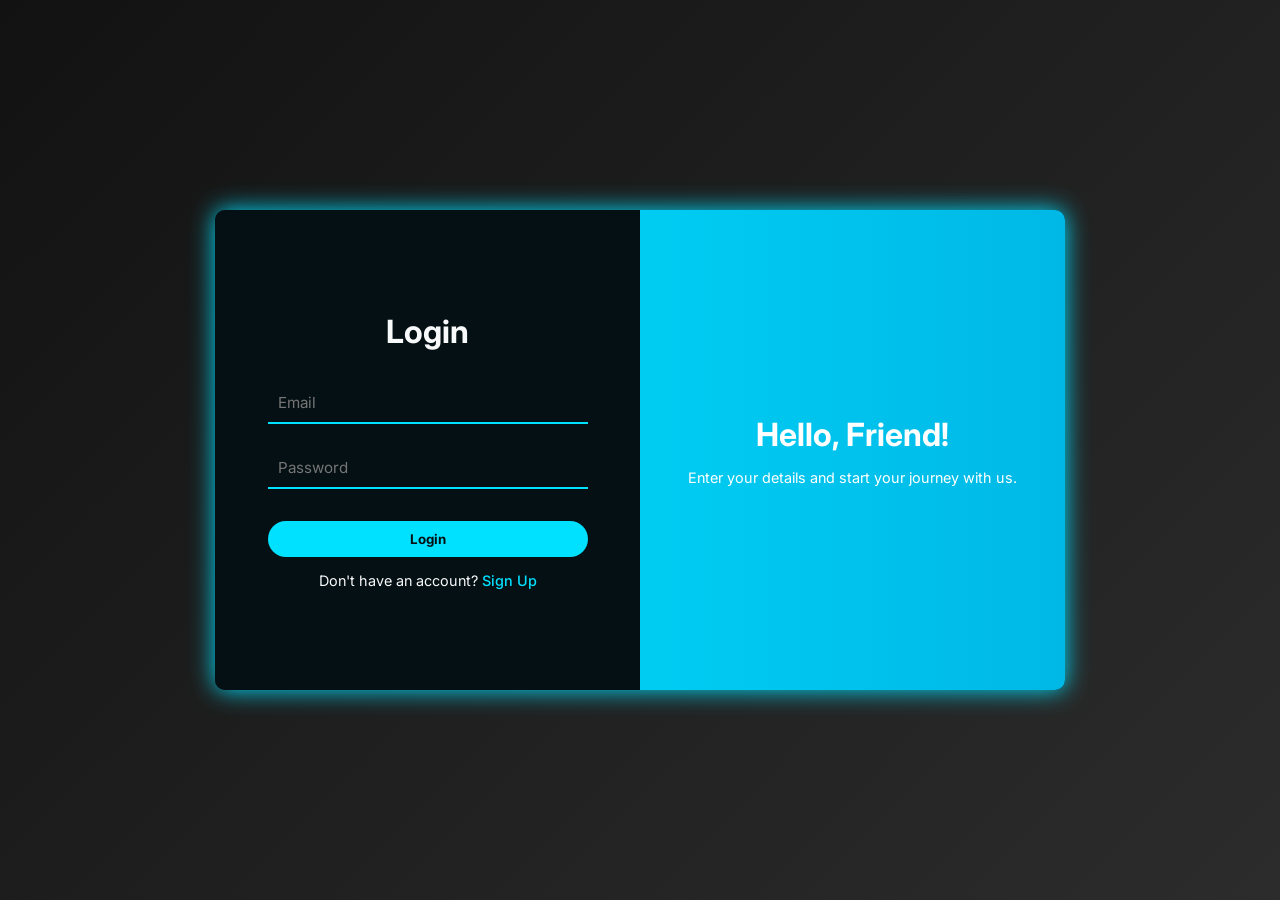
<file: about.html>
<!DOCTYPE html>
<html lang="en">
<head>
    <meta charset="UTF-8">
    <meta name="viewport" content="width=device-width, initial-scale=1.0">
    <title>About Us - Sunita Arts Gallery</title>
    <meta name="description" content="Learn about Sunita Arts Gallery, a premier space for Indian Art in Contai. Discover our mission, history, and commitment to preserving heritage while inspiring innovation.">
    <meta name="keywords" content="about sunita arts, art gallery contai, indian art gallery, contemporary art, folk art, sculptures">
    
    <!-- Stylesheets -->
    <link rel="stylesheet" href="https://cdn.jsdelivr.net/npm/bootstrap@5.3.3/dist/css/bootstrap.min.css">
    <link rel="stylesheet" href="https://cdnjs.cloudflare.com/ajax/libs/font-awesome/6.5.0/css/all.min.css">
    <link rel="stylesheet" href="https://unpkg.com/aos@2.3.1/dist/aos.css">
    <link rel="stylesheet" href="https://cdn.jsdelivr.net/npm/swiper@11/swiper-bundle.min.css">
    
    <!-- Google Fonts -->
    <link rel="preconnect" href="https://fonts.googleapis.com">
    <link rel="preconnect" href="https://fonts.gstatic.com" crossorigin>
    <link href="https://fonts.googleapis.com/css2?family=Inter:wght@300;400;500;600;700&display=swap" rel="stylesheet">
    
    <!-- Custom CSS -->
    <link rel="stylesheet" href="assets/src/css/home_new.css">
    
    <!-- Auth & Page Guard -->
    <script src="assets/src/js/auth.js"></script>
</head>
<body>
    <!-- Modern Navbar -->
    <nav class="navbar navbar-expand-lg fixed-top">
        <div class="container">
            <a class="navbar-brand" href="index.html">
                <img src="assets/images/logo.jpg" alt="Sunita Arts Logo">
                <span>Sunita Arts</span>
            </a>
            <button class="navbar-toggler" type="button" data-bs-toggle="collapse" data-bs-target="#navbarNav">
                <span class="navbar-toggler-icon"></span>
            </button>
            <div class="collapse navbar-collapse" id="navbarNav">
                <ul class="navbar-nav mx-auto">
                    <li class="nav-item">
                        <a class="nav-link" href="index.html">
                            <i class="fas fa-home"></i> Home
                        </a>
                    </li>
                    <li class="nav-item">
                        <a class="nav-link active" href="about.html">
                            <i class="fas fa-info-circle"></i> About
                        </a>
                    </li>
                    <li class="nav-item">
                        <a class="nav-link" href="painting.html">
                            <i class="fas fa-palette"></i> Paintings
                        </a>
                    </li>
                    <li class="nav-item">
                        <a class="nav-link" href="index.html#contact">
                            <i class="fas fa-envelope"></i> Contact
                        </a>
                    </li>
                    <li class="nav-item dropdown">
                        <a class="nav-link dropdown-toggle" href="#" id="navbarDropdown" role="button" data-bs-toggle="dropdown" data-bs-auto-close="outside" aria-expanded="false">
                            <i class="fas fa-user-circle"></i> My Account
                        </a>
                        <ul class="dropdown-menu dropdown-menu-end" aria-labelledby="navbarDropdown">
                            <li><a class="dropdown-item" href="painting.html"><i class="fas fa-store"></i> Shop</a></li>
                            <li><a class="dropdown-item" href="cart.html"><i class="fas fa-shopping-cart"></i> My Cart <span class="badge bg-primary ms-2" data-cart-count>0</span></a></li>
                            <li><hr class="dropdown-divider"></li>
                            <li><a class="dropdown-item" href="login.html"><i class="fas fa-sign-in-alt"></i> Login</a></li>
                        </ul>
                    </li>
                </ul>
            </div>
        </div>
    </nav>

    <!-- About Hero Section -->
    <section class="about-hero-section">
        <div class="container">
            <div class="row align-items-center min-vh-100">
                <div class="col-lg-6" data-aos="fade-right">
                    <div class="about-hero-content">
                        <div class="hero-badge" data-aos="fade-up" data-aos-delay="100">
                            <span>✨ About Sunita Arts Gallery ✨</span>
                        </div>
                        <h1 class="hero-title" data-aos="fade-up" data-aos-delay="200">
                            Preserving Heritage,
                            <br><span class="gradient-text">Inspiring Innovation</span>
                        </h1>
                        <p class="hero-subtitle" data-aos="fade-up" data-aos-delay="300">
                            For over 15 years, we have been at the forefront of promoting Indian art and culture, 
                            providing a platform for both emerging and established artists to showcase their masterpieces 
                            while bridging traditional techniques with contemporary innovation.
                        </p>
                        <div class="hero-actions" data-aos="fade-up" data-aos-delay="400">
                            <a href="#our-story" class="btn btn-primary btn-lg">
                                <i class="fas fa-book-open"></i> Our Story
                            </a>
                            <a href="#mission-vision" class="btn btn-outline-primary btn-lg">
                                <i class="fas fa-bullseye"></i> Our Mission
                            </a>
                        </div>
                    </div>
                </div>
                <div class="col-lg-6" data-aos="fade-left">
                    <div class="about-hero-image">
                        <img src="https://images.unsplash.com/photo-1578321272176-b7bbc0679853?ixlib=rb-4.0.3&ixid=M3wxMjA3fDB8MHxwaG90by1wYWdlfHx8fGVufDB8fHx8fA%3D%3D&auto=format&fit=crop&w=800&q=80" alt="Sunita Arts Gallery Interior">
                        <div class="floating-stats" data-aos="fade-up" data-aos-delay="500">
                            <div class="stat-item">
                                <span class="stat-number">500+</span>
                                <span class="stat-label">Artworks</span>
                            </div>
                            <div class="stat-item">
                                <span class="stat-number">150+</span>
                                <span class="stat-label">Artists</span>
                            </div>
                            <div class="stat-item">
                                <span class="stat-number">15+</span>
                                <span class="stat-label">Years</span>
                            </div>
                        </div>
                    </div>
                </div>
            </div>
        </div>
    </section>

    <!-- Our Story Section -->
    <section id="our-story" class="our-story-section">
        <div class="container">
            <div class="row align-items-center g-5">
                <div class="col-lg-6" data-aos="fade-right" data-aos-delay="100">
                    <div class="about-image-container">
                        <div class="about-main-image">
                            <img src="https://images.unsplash.com/photo-1578321272176-b7bbc0679853?ixlib=rb-4.0.3&ixid=M3wxMjA3fDB8MHxwaG90by1wYWdlfHx8fGVufDB8fHx8fA%3D%3D&auto=format&fit=crop&w=800&q=80" alt="Gallery Interior">
                        </div>
                        <div class="about-floating-card" data-aos="fade-up" data-aos-delay="300">
                            <div class="experience-badge">
                                <span class="experience-number">15+</span>
                                <span class="experience-text">Years of Excellence</span>
                            </div>
                        </div>
                    </div>
                </div>
                <div class="col-lg-6" data-aos="fade-left" data-aos-delay="200">
                    <div class="about-content">
                        <div class="section-header">
                            <h2 class="section-title">Our Story</h2>
                            <p class="section-subtitle">A Journey Through Art and Culture</p>
                        </div>
                        <p class="about-description">
                            Sunita Arts is a premier space for Indian Art and an Online Art Gallery presenting the most enchanting Indian Art Paintings and Sculptures in Contai. Our collection includes creations by some of the best emerging and renowned artists of India.
                        </p>
                        <p class="about-description">
                            We serve as a platform for young and established artists to showcase their artwork on a global stage, currently boasting one of the widest collections of contemporary paintings, drawings, folk art, sculptures, and photographs.
                        </p>
                        <div class="about-features">
                            <div class="feature-item" data-aos="fade-up" data-aos-delay="300">
                                <i class="fas fa-check-circle"></i>
                                <span>Curated by Art Experts</span>
                            </div>
                            <div class="feature-item" data-aos="fade-up" data-aos-delay="350">
                                <i class="fas fa-check-circle"></i>
                                <span>Authentic Indian Artworks</span>
                            </div>
                            <div class="feature-item" data-aos="fade-up" data-aos-delay="400">
                                <i class="fas fa-check-circle"></i>
                                <span>Supporting Local Artists</span>
                            </div>
                            <div class="feature-item" data-aos="fade-up" data-aos-delay="450">
                                <i class="fas fa-check-circle"></i>
                                <span>Global Exhibition Platform</span>
                            </div>
                        </div>
                    </div>
                </div>
            </div>
        </div>
    </section>

    <!-- Mission & Vision Section -->
    <section id="mission-vision" class="mission-vision-section">
        <div class="container">
            <div class="section-header text-center" data-aos="fade-up">
                <h2 class="section-title">Mission & Vision</h2>
                <p class="section-subtitle">Our commitment to art and culture</p>
            </div>
            <div class="row g-4">
                <div class="col-lg-6" data-aos="fade-up" data-aos-delay="100">
                    <div class="mission-card">
                        <div class="mission-icon">
                            <i class="fas fa-bullseye"></i>
                        </div>
                        <h3>Our Mission</h3>
                        <p>To promote and preserve Indian art and culture by providing a platform for artists to showcase their work, connect with art enthusiasts, and contribute to the global art community. We strive to make art accessible to everyone while maintaining the highest standards of quality and authenticity.</p>
                    </div>
                </div>
                <div class="col-lg-6" data-aos="fade-up" data-aos-delay="200">
                    <div class="vision-card">
                        <div class="vision-icon">
                            <i class="fas fa-eye"></i>
                        </div>
                        <h3>Our Vision</h3>
                        <p>To become the leading destination for Indian contemporary and traditional art, fostering creativity and cultural exchange. We envision a world where art bridges communities, inspires innovation, and preserves our rich cultural heritage for future generations.</p>
                    </div>
                </div>
            </div>
        </div>
    </section>

    <!-- Values Section -->
    <section class="values-section">
        <div class="container">
            <div class="section-header text-center" data-aos="fade-up">
                <h2 class="section-title">Our Values</h2>
                <p class="section-subtitle">What drives us every day</p>
            </div>
            <div class="row g-4">
                <div class="col-lg-3 col-md-6" data-aos="fade-up" data-aos-delay="100">
                    <div class="value-card">
                        <div class="value-icon">
                            <i class="fas fa-heart"></i>
                        </div>
                        <h4>Passion</h4>
                        <p>We are passionate about art and committed to sharing that passion with the world.</p>
                    </div>
                </div>
                <div class="col-lg-3 col-md-6" data-aos="fade-up" data-aos-delay="200">
                    <div class="value-card">
                        <div class="value-icon">
                            <i class="fas fa-handshake"></i>
                        </div>
                        <h4>Integrity</h4>
                        <p>We maintain the highest standards of authenticity and ethical practices in all our dealings.</p>
                    </div>
                </div>
                <div class="col-lg-3 col-md-6" data-aos="fade-up" data-aos-delay="300">
                    <div class="value-card">
                        <div class="value-icon">
                            <i class="fas fa-lightbulb"></i>
                        </div>
                        <h4>Innovation</h4>
                        <p>We embrace new technologies and methods to make art more accessible and engaging.</p>
                    </div>
                </div>
                <div class="col-lg-3 col-md-6" data-aos="fade-up" data-aos-delay="400">
                    <div class="value-card">
                        <div class="value-icon">
                            <i class="fas fa-globe"></i>
                        </div>
                        <h4>Community</h4>
                        <p>We believe in building strong relationships within the art community and beyond.</p>
                    </div>
                </div>
            </div>
        </div>
    </section>

    <!-- CTA Section -->
    <section class="cta-section">
        <div class="container">
            <div class="cta-container" data-aos="zoom-in">
                <div class="row align-items-center">
                    <div class="col-lg-8">
                        <div class="cta-content">
                            <h3>Ready to Explore Our Collection?</h3>
                            <p>Visit our gallery or browse our online collection to discover amazing artworks from talented artists.</p>
                        </div>
                    </div>
                    <div class="col-lg-4 text-end">
                        <div class="cta-actions">
                            <a href="painting.html" class="btn btn-primary btn-lg">
                                <i class="fas fa-images"></i> View Gallery
                            </a>
                            <a href="index.html#contact" class="btn btn-outline-primary btn-lg">
                                <i class="fas fa-phone"></i> Contact Us
                            </a>
                        </div>
                    </div>
                </div>
            </div>
        </div>
    </section>

    <!-- Footer -->
    <footer class="main-footer">
        <div class="container">
            <div class="row g-5">
                <div class="col-lg-4 col-md-6">
                    <div class="footer-section">
                        <div class="footer-logo">
                            <h3>Sunita Arts</h3>
                            <p class="tagline">Where Art Comes Alive</p>
                        </div>
                        <p>Celebrating the beauty of art and the spirit of creativity since 2009. Visit us to explore a world of artistic wonder, cultural heritage, and contemporary expressions that inspire and transform.</p>
                        <div class="social-links">
                            <a href="#" aria-label="Facebook" class="social-link facebook">
                                <i class="fab fa-facebook-f"></i>
                            </a>
                            <a href="#" aria-label="Instagram" class="social-link instagram">
                                <i class="fab fa-instagram"></i>
                            </a>
                            <a href="#" aria-label="Twitter" class="social-link twitter">
                                <i class="fab fa-twitter"></i>
                            </a>
                            <a href="#" aria-label="YouTube" class="social-link youtube">
                                <i class="fab fa-youtube"></i>
                            </a>
                            <a href="#" aria-label="LinkedIn" class="social-link linkedin">
                                <i class="fab fa-linkedin-in"></i>
                            </a>
                        </div>
                    </div>
                </div>
                
                <div class="col-lg-4 col-md-6">
                    <div class="footer-section">
                        <h5>Quick Links</h5>
                        <ul class="footer-links">
                            <li><a href="index.html">Home</a></li>
                            <li><a href="about.html">About Us</a></li>
                            <li><a href="painting.html">Paintings</a></li>
                            <li><a href="index.html#contact">Contact</a></li>
                        </ul>
                    </div>
                </div>
                
                <div class="col-lg-4 col-md-6">
                    <div class="footer-section">
                        <h5>Contact & Hours</h5>
                        <div class="contact-info">
                            <div class="contact-item">
                                <i class="fas fa-map-marker-alt"></i>
                                <span>Sunita Arts Gallery<br>Main Street, Contai<br>West Bengal 721401, India</span>
                            </div>
                            <div class="contact-item">
                                <i class="fas fa-phone"></i>
                                <span>+91 7797147090<br>+91 8373084200</span>
                            </div>
                            <div class="contact-item">
                                <i class="fas fa-envelope"></i>
                                <span>info@sunitaarts.com<br>admin@suni.org</span>
                            </div>
                        </div>
                    </div>
                </div>
            </div>
            
            <hr class="footer-divider">
            
            <!-- Footer Bottom -->
            <div class="footer-bottom">
                <div class="row align-items-center">
                    <div class="col-lg-6">
                        <div class="copyright">
                            <p>&copy; 2024 Sunita Arts. All rights reserved. Designed with <i class="fas fa-heart pulse"></i> for art lovers.</p>
                        </div>
                    </div>
                    <div class="col-lg-6">
                        <div class="footer-links-bottom">
                            <a href="#privacy">Privacy Policy</a>
                            <a href="#terms">Terms of Service</a>
                        </div>
                    </div>
                </div>
            </div>
        </div>
    </footer>

    <!-- Scroll to Top Button -->
    <button class="scroll-to-top" id="scrollToTop">
        <i class="fas fa-arrow-up"></i>
    </button>

    <!-- Cosmic Background Elements -->
    <div class="cosmic-bg">
        <div class="star star-1"></div>
        <div class="star star-2"></div>
        <div class="star star-3"></div>
        <div class="star star-4"></div>
        <div class="star star-5"></div>
        <div class="floating-orb orb-1"></div>
        <div class="floating-orb orb-2"></div>
        <div class="floating-orb orb-3"></div>
    </div>

    <!-- Bootstrap JS -->
    <script src="https://cdn.jsdelivr.net/npm/bootstrap@5.3.2/dist/js/bootstrap.bundle.min.js"></script>
    
    <!-- AOS Library -->
    <script src="https://unpkg.com/aos@2.3.1/dist/aos.js"></script>
    
    <script>
        // Scroll to top functionality
        const scrollToTopButton = document.getElementById('scrollToTop');
        
        window.addEventListener('scroll', function() {
            if (window.pageYOffset > 300) {
                scrollToTopButton.classList.add('show');
            } else {
                scrollToTopButton.classList.remove('show');
            }
        });

        scrollToTopButton.addEventListener('click', function() {
            window.scrollTo({
                top: 0,
                behavior: 'smooth'
            });
        });

        // Smooth scrolling for navigation links
        document.querySelectorAll('a[href^="#"]').forEach(anchor => {
            anchor.addEventListener('click', function (e) {
                e.preventDefault();
                const target = document.querySelector(this.getAttribute('href'));
                if (target) {
                    target.scrollIntoView({
                        behavior: 'smooth',
                        block: 'start'
                    });
                }
            });
        });

        // Navbar transparency on scroll
        window.addEventListener('scroll', function() {
            const navbar = document.querySelector('.navbar');
            if (window.scrollY > 50) {
                navbar.style.background = 'rgba(255, 255, 255, 0.15)';
                navbar.style.backdropFilter = 'blur(20px)';
            } else {
                navbar.style.background = 'rgba(255, 255, 255, 0.1)';
                navbar.style.backdropFilter = 'blur(10px)';
            }
        });

        // Initialize AOS (Animate On Scroll)
        document.addEventListener('DOMContentLoaded', function() {
            AOS.init({
                duration: 1000,
                easing: 'ease-in-out',
                once: true,
                mirror: false
            });
            
            // Update cart badge count from localStorage
            updateCartBadge();
        });

        // Update cart badge count from localStorage
        function updateCartBadge() {
            try {
                const cart = JSON.parse(localStorage.getItem('suni_cart') || '[]');
                const totalQty = cart.reduce((n, it) => n + (it.qty || 1), 0);
                document.querySelectorAll('[data-cart-count]').forEach(el => {
                    el.textContent = totalQty;
                });
            } catch(e) {
                console.error('Error updating cart badge:', e);
            }
        }
        
        // Update badge when localStorage changes (from other tabs)
        window.addEventListener('storage', function(e) {
            if (e.key === 'suni_cart') {
                updateCartBadge();
            }
        });
    </script>
</body>
</html>
</file>
<file: assets/src/css/home_new.css>
:root {
    /* --- Palette: Navy Blue Luxury (Subtle Gradient) --- */

    --primary: #0b1c2d;
    --secondary: #2c405a;
    --accent: #4f8cff;

    --success: #2f8f6b;
    --danger: #c24b4b;

    --dark: #071423;
    --light: #f2f5f9;
    --white: #ffffff;

    --text: #1c2b3a;
    --text-light: #6b7c8f;

    /* --- Gradients: Reduced Intensity --- */

    /* Very soft blue highlight */
    --gradient-sunset: linear-gradient(
        135deg,
        #2c405a 0%,
        #3a5f8a 100%
    );

    /* Almost flat navy depth */
    --gradient-cosmic: linear-gradient(
        135deg,
        #0b1c2d 0%,
        #16293d 100%
    );

    /* Near-solid light background */
    --gradient-ocean: linear-gradient(
        135deg,
        #f2f5f9 0%,
        #edf1f6 100%
    );

    /* Almost white */
    --gradient-aurora: linear-gradient(
        135deg,
        #ffffff 0%,
        #f6f8fb 100%
    );

    /* Softer dark overlay */
    --gradient-dark: linear-gradient(
        to bottom,
        transparent,
        rgba(7,20,35,0.6)
    );

    /* --- Shadows --- */
    --shadow-sm: 0 2px 8px rgba(11,28,45,0.06);
    --shadow-md: 0 8px 24px rgba(11,28,45,0.10);
    --shadow-lg: 0 16px 48px rgba(11,28,45,0.14);
    --shadow-xl: 0 24px 64px rgba(11,28,45,0.20);

    /* --- Animations --- */
    --transition-fast: all 0.3s ease;
    --transition-smooth: all 0.5s cubic-bezier(0.25, 1, 0.5, 1);

    /* --- Borders --- */
    --radius: 2px;
    --radius-lg: 4px;
}



/* Reset & Base Styles */
*,
*::before,
*::after {
    margin: 0;
    padding: 0;
    box-sizing: border-box;
}

html {
    scroll-behavior: smooth;
    font-size: 16px;
     overflow-x: hidden;
}

body {
    font-family: 'Inter', system-ui, -apple-system, sans-serif;
    background: var(--gradient-cosmic);
    background-attachment: fixed;
    min-height: 100vh;
    color: var(--text);
    line-height: 1.7;
    overflow-x: hidden;
    font-weight: 400;
    letter-spacing: -0.01em;
    text-transform: uppercase;
}

/* Typography */
h1, h2, h3, h4, h5, h6 {
    font-family: 'Inter', system-ui, -apple-system, sans-serif;
    font-weight: 700;
    line-height: 1.2;
    letter-spacing: -0.02em;
    color: var(--text);
    margin-bottom: 1rem;
    text-transform: uppercase;
}

h1 { font-size: 4rem; font-weight: 800; }
h2 { font-size: 3.2rem; font-weight: 700; }
h3 { font-size: 2.4rem; font-weight: 700; }
h4 { font-size: 1.8rem; font-weight: 600; }
h5 { font-size: 1.4rem; font-weight: 600; }
h6 { font-size: 1.2rem; font-weight: 600; }

p {
    font-size: 1.1rem;
    line-height: 1.8;
    color: var(--text-light);
    margin-bottom: 1rem;
    text-transform: uppercase;
}

/* Animated Background Effects */
.cosmic-bg {
    position: fixed;
    top: 0;
    left: 0;
    width: 100%;
    height: 100%;
    pointer-events: none;
    z-index: -1;
    overflow: hidden;
}

.cosmic-bg::before {
    content: '';
    position: absolute;
    top: 0;
    left: 0;
    width: 100%;
    height: 100%;
    background-image: 
        radial-gradient(circle at 25% 25%, rgba(139, 92, 246, 0.1) 0%, transparent 50%),
        radial-gradient(circle at 75% 75%, rgba(245, 158, 11, 0.1) 0%, transparent 50%),
        radial-gradient(circle at 50% 50%, rgba(6, 182, 212, 0.1) 0%, transparent 50%);
    animation: cosmic-drift 20s ease-in-out infinite alternate;
}

@keyframes cosmic-drift {
    0% { transform: scale(1) rotate(0deg); }
    100% { transform: scale(1.1) rotate(5deg); }
}

.star {
    position: absolute;
    width: 2px;
    height: 2px;
    background: rgba(255, 255, 255, 0.8);
    border-radius: 50%;
    animation: twinkle 4s ease-in-out infinite alternate;
}

@keyframes twinkle {
    0% { opacity: 0.3; transform: scale(0.8); }
    100% { opacity: 1; transform: scale(1.3); }
}

/* Navigation */
.navbar {
    position: fixed !important;
    top: 0 !important;
    left: 0 !important;
    right: 0 !important;
    width: 100% !important;
    background: var(--primary) !important;
    border-bottom: 1px solid rgba(255, 255, 255, 0.1);
    padding: 0.5rem 0 !important;
    z-index: 1000 !important;
    transition: var(--transition-smooth);
    box-shadow: var(--shadow-md);
    backdrop-filter: none;
    height: auto;
    min-height: 70px;
    max-height: 70px;
    display: flex;
    align-items: center;
}

.navbar.scrolled {
    background: var(--dark) !important;
    box-shadow: var(--shadow-lg);
    border-bottom: 1px solid rgba(197, 160, 89, 0.2);
    backdrop-filter: none;
}

.navbar-brand {
    display: flex;
    align-items: center;
    gap: 0.75rem;
    font-weight: 800;
    font-size: 1.4rem;
    color: var(--white) !important;
    text-decoration: none;
    transition: var(--transition-smooth);
    text-shadow: 0 2px 10px rgba(0, 0, 0, 0.3);
    line-height: 1;
    margin: 0;
    padding: 0;
}

.navbar-brand:hover {
    transform: scale(1.05);
    color: var(--accent) !important;
}

.navbar-brand img {
    width: 45px !important;
    height: 45px !important;
    border-radius: 50%;
    object-fit: cover;
    border: 2px solid rgba(255, 255, 255, 0.3);
    transition: var(--transition-smooth);
    box-shadow: var(--shadow-sm);
    display: block;
    flex-shrink: 0;
}

.navbar-brand:hover img {
    border-color: var(--accent);
    transform: rotate(360deg);
    box-shadow: var(--shadow-md);
}

.navbar .container {
    display: flex !important;
    align-items: center !important;
    justify-content: space-between !important;
    position: relative;
    gap: 1rem;
    width: 100%;
    max-width: 100%;
    padding-left: 15px;
    padding-right: 15px;
    margin: 0 auto;
}

.navbar .navbar-collapse {
    align-items: center;
    justify-content: space-between;
    width: 100%;
    gap: 1rem;
}

.navbar .navbar-nav {
    align-items: center;
    gap: 0.8rem;
    margin: 0 auto;
}

@media (min-width: 992px) {
    .navbar .navbar-collapse {
        display: flex !important;
    }
}

/* Update the base class to remove the ::before sliding logic */
.navbar-nav .nav-link {
    color: var(--white) !important;
    font-weight: 500;
    font-size: 0.95rem;
    padding: 0.6rem 1.4rem !important;
    margin: 0 0.2rem;
    border-radius: var(--radius);
    transition: var(--transition-fast);
    position: relative;
    display: flex;
    align-items: center;
    justify-content: center;
    letter-spacing: 0.5px;
}

/* Clear the old background effect */
.navbar-nav .nav-link::before {
    content: none; 
}

/* Create the underline */
.navbar-nav .nav-link::after {
    content: '';
    position: absolute;
    bottom: 6px;
    left: 50%;
    transform: translateX(-50%);
    width: 0%;
    height: 1px;
    background-color: var(--accent);
    transition: width 0.3s ease-in-out;
    border-radius: 0;
}

/* Hover State */
.navbar-nav .nav-link:hover {
    color: var(--accent) !important;
}

/* Expand line on hover */
.navbar-nav .nav-link:hover::after {
    width: 70%; /* Covers most of the text width */
}

/* Icon Animation */
.navbar-nav .nav-link i {
    margin-right: 0.6rem;
    transition: var(--transition-fast);
}

.navbar-nav .nav-link:hover i {
    color: var(--accent);
}

/* Active State */
.navbar-nav .nav-link.active {
    color: var(--white) !important;
}

.navbar-nav .nav-link.active::after {
    width: 70%; /* Show underline for active link */
}

.navbar-nav .nav-link.active i {
    color: var(--accent);
}

.navbar-toggler,
.custom-toggler {
    border: 1px solid rgba(255, 255, 255, 0.2);
    background: transparent;
    border-radius: var(--radius);
    padding: 0.5rem;
    transition: var(--transition-fast);
    position: relative;
    width: 45px;
    height: 40px;
    display: flex;
    align-items: center;
    justify-content: center;
}

.custom-toggler:hover,
.navbar-toggler:hover {
    background: rgba(255, 255, 255, 0.05);
    border-color: var(--accent);
}

.custom-toggler:focus,
.navbar-toggler:focus {
    box-shadow: 0 0 0 1px var(--accent);
    outline: none;
    border-color: var(--accent);
}

@media (max-width: 991.98px) {
    .navbar {
        padding: 0.5rem 0 !important;
        min-height: 60px;
        max-height: 60px;
    }
    
    .hero-section {
        margin-top: 60px;
        padding: 70px 0 80px;
    }
    
    .categories-section,
    .painting-gallery,
    .about-hero-section {
        margin-top: 60px;
    }
    
    .navbar-brand {
        font-size: 1.2rem;
        gap: 0.5rem;
    }
    
    .navbar-brand img {
        width: 40px !important;
        height: 40px !important;
    }
    
    .navbar-brand span {
        font-size: 1.2rem;
    }

    .navbar .navbar-collapse {
        display: none;
        width: 100%;
        margin-top: 1rem;
        background: var(--primary);
        backdrop-filter: blur(20px);
        border-radius: var(--radius);
        padding: 1rem;
        box-shadow: var(--shadow-lg);
        border: 1px solid rgba(197, 160, 89, 0.2);
    }

    .navbar .navbar-collapse.show {
        display: block;
    }

    .navbar .navbar-nav {
        flex-direction: column;
        align-items: flex-start;
        width: 100%;
        gap: 0.4rem;
    }

    .navbar-nav .nav-link {
        width: 100%;
        justify-content: flex-start;
        padding: 0.85rem 1.2rem !important;
        border-radius: var(--radius);
        margin: 0;
    }
    
    .navbar-nav .nav-link:hover {
        background: rgba(197, 160, 89, 0.1);
        color: var(--accent) !important;
    }

    .navbar .dropdown-menu {
        position: static;
        width: 100%;
        margin-top: 0.25rem;
        background: var(--dark);
        border: 1px solid rgba(197, 160, 89, 0.2);
        box-shadow: none;
        border-radius: var(--radius);
    }
    
    .dropdown-item {
        padding: 0.65rem 1rem !important;
        font-size: 0.9rem;
    }

    .navbar-toggler {
        border: 1px solid rgba(255, 255, 255, 0.2);
        color: #fff;
        background: transparent;
        padding: 0.35rem 0.55rem;
        border-radius: var(--radius);
    }

    .navbar-toggler:focus {
        box-shadow: 0 0 0 1px var(--accent);
        border-color: var(--accent);
    }

    .navbar-toggler-icon {
        width: 1.5rem;
        height: 1.5rem;
        background-image: url("data:image/svg+xml,%3csvg xmlns='http://www.w3.org/2000/svg' viewBox='0 0 30 30'%3e%3cpath stroke='rgba(255,255,255,0.9)' stroke-linecap='round' stroke-miterlimit='10' stroke-width='3' d='M4 7h22M4 15h22M4 23h22'/%3e%3c/svg%3e");
    }
}


/* Custom Hamburger Menu */
.custom-toggler-icon {
    width: 24px;
    height: 18px;
    position: relative;
    display: flex;
    flex-direction: column;
    justify-content: space-between;
}

.toggler-line {
    width: 100%;
    height: 2px;
    background: #ffffff;
    border-radius: 2px;
    transition: all 0.3s ease;
    transform-origin: center;
}

/* Hamburger Animation */
.custom-toggler[aria-expanded="true"] .toggler-line:nth-child(1) {
    transform: translateY(8px) rotate(45deg);
}

.custom-toggler[aria-expanded="true"] .toggler-line:nth-child(2) {
    opacity: 0;
    transform: scaleX(0);
}

.custom-toggler[aria-expanded="true"] .toggler-line:nth-child(3) {
    transform: translateY(-8px) rotate(-45deg);
}

/* Navbar Actions */
.navbar-actions {
    display: flex;
    align-items: center;
    gap: 1rem;
    margin-left: 1.5rem;
}

.navbar-actions .btn {
    padding: 0.8rem 1.5rem;
    border-radius: var(--radius);
    font-weight: 500;
    font-size: 0.95rem;
    transition: var(--transition-fast);
    display: flex;
    align-items: center;
    justify-content: center;
    min-height: 45px;
    white-space: nowrap;
    letter-spacing: 0.5px;
}

.navbar-actions .btn i {
    margin-right: 0.6rem;
    font-size: 1rem;
    display: inline-flex;
    align-items: center;
    justify-content: center;
    width: 18px;
    text-align: center;
}
/* Dropdown Menu Styles */
/* Remove underline & default caret from navbar profile toggle */
#navbarDropdown,
#navbarDropdown.nav-link,
#navbarDropdown.dropdown-toggle {
    text-decoration: none !important;
    border-bottom: none !important;
    padding: 0.2rem 0.4rem !important;
    margin: 0 !important;
    display: inline-flex !important;
    align-items: center !important;
    justify-content: center !important;
}

#navbarDropdown::before,
#navbarDropdown::after {
    display: none !important;
    content: none !important;
    width: 0 !important;
    opacity: 0 !important;
}

#navbarDropdown:hover::after,
#navbarDropdown.active::after {
    width: 0 !important;
    display: none !important;
}

/* User Profile Avatar Badge in Navbar - Perfectly Centered in Circle */
.user-avatar-badge {
    width: 40px;
    height: 40px;
    min-width: 40px;
    min-height: 40px;
    border-radius: 50%;
    background: linear-gradient(135deg, #00e1ff 0%, #0077ff 100%);
    color: #ffffff;
    display: inline-flex !important;
    align-items: center !important;
    justify-content: center !important;
    box-shadow: 0 4px 14px rgba(0, 225, 255, 0.4);
    transition: all 0.3s cubic-bezier(0.4, 0, 0.2, 1);
    border: 2px solid rgba(255, 255, 255, 0.3);
    padding: 0 !important;
    margin: 0 !important;
    overflow: hidden;
    position: relative;
}

/* Override .navbar-nav .nav-link i margin-right to ensure exact optical center */
.user-avatar-badge i,
.user-avatar-badge .user-profile-icon,
.user-avatar-badge .fas,
.user-avatar-badge .fa-user,
.user-avatar-badge .fa-user-circle {
    margin: 0 !important;
    padding: 0 !important;
    margin-right: 0 !important;
    margin-left: 0 !important;
    font-size: 1.15rem !important;
    color: #ffffff !important;
    display: flex !important;
    align-items: center !important;
    justify-content: center !important;
    width: 100% !important;
    height: 100% !important;
    line-height: 1 !important;
    text-align: center !important;
}

.user-avatar-badge img {
    margin: 0 !important;
    padding: 0 !important;
    margin-right: 0 !important;
    margin-left: 0 !important;
    width: 100% !important;
    height: 100% !important;
    object-fit: cover !important;
    border-radius: 50% !important;
    display: block !important;
}

.user-avatar-badge:hover {
    transform: scale(1.1);
    box-shadow: 0 6px 20px rgba(0, 225, 255, 0.75);
    border-color: #00e1ff;
    background: linear-gradient(135deg, #0077ff 0%, #00e1ff 100%);
}

/* Premium User Dropdown Header */
.user-dropdown-header {
    padding: 10px 14px;
    margin-bottom: 6px;
    background: rgba(255, 255, 255, 0.06);
    border-radius: 8px 8px 0 0;
    display: flex;
    align-items: center;
    gap: 12px;
}

.user-dropdown-header .user-avatar-circle {
    width: 38px;
    height: 38px;
    border-radius: 50%;
    background: rgba(0, 225, 255, 0.2);
    color: #00e1ff;
    display: flex !important;
    align-items: center !important;
    justify-content: center !important;
    font-size: 1.25rem;
    flex-shrink: 0;
    overflow: hidden;
}

.user-dropdown-header .user-avatar-circle i {
    margin: 0 !important;
    margin-right: 0 !important;
    padding: 0 !important;
}

.user-dropdown-header .user-avatar-circle img {
    width: 100%;
    height: 100%;
    object-fit: cover;
    border-radius: 50%;
}

.user-dropdown-header .user-details {
    display: flex;
    flex-direction: column;
}

.user-dropdown-header .user-welcome {
    font-size: 0.72rem;
    color: #94a3b8;
    text-transform: uppercase;
    letter-spacing: 0.5px;
}

.user-dropdown-header .user-name {
    font-size: 0.95rem;
    color: #ffffff;
    font-weight: 600;
    line-height: 1.2;
}

.dropdown-divider-custom {
    height: 1px;
    background: rgba(255, 255, 255, 0.1);
    margin: 6px 0;
}

.dropdown-menu {
    background: var(--primary);
    backdrop-filter: blur(15px);
    border: 1px solid rgba(197, 160, 89, 0.2);
    border-radius: var(--radius);
    box-shadow: var(--shadow-lg);
    padding: 0.5rem 0;
    margin-top: 0.5rem;
    min-width: 200px;
}

.dropdown-item {
    color: var(--white) !important;
    padding: 0.75rem 1.25rem;
    font-weight: 500;
    font-size: 0.95rem;
    transition: var(--transition-fast);
    display: flex;
    align-items: center;
    border-radius: 0;
}

.dropdown-item:hover,
.dropdown-item:focus {
    background: rgba(197, 160, 89, 0.1) !important;
    color: var(--accent) !important;
}

.dropdown-item:active {
    background: rgba(197, 160, 89, 0.15) !important;
    color: var(--accent) !important;
}

.dropdown-item i {
    margin-right: 0.75rem;
    width: 18px;
    text-align: center;
    font-size: 1rem;
}

.dropdown-divider {
    border-top: 1px solid rgba(197, 160, 89, 0.2);
    margin: 0.5rem 0;
}

.dropdown-item .badge {
    margin-left: auto;
    background: var(--accent) !important;
    color: var(--dark) !important;
    font-weight: 600;
    font-size: 0.75rem;
}


.navbar-actions .btn-outline-light {
    border: 1px solid rgba(255, 255, 255, 0.3);
    color: var(--white);
    background: transparent;
}

.navbar-actions .btn-outline-light:hover {
    background: rgba(197, 160, 89, 0.1);
    border-color: var(--accent);
    color: var(--accent);
}

.navbar-actions .btn-gradient {
    background: var(--accent);
    border: 1px solid var(--accent);
    color: var(--dark);
    box-shadow: var(--shadow-sm);
}

.navbar-actions .btn-gradient:hover {
    background: rgba(197, 160, 89, 0.9);
    border-color: var(--accent);
    color: var(--dark);
    box-shadow: var(--shadow-md);
}

@media (max-width: 991.98px) {
    .navbar-actions {
        display: none !important;
    }
}

/* Hero Section */
.hero-section {
    min-height: 100vh;
    background: var(--gradient-cosmic);
    position: relative;
    display: flex;
    align-items: center;
    overflow: hidden;
    padding-top: 50px;
    margin-top: 70px;
}

.neon-grid {
    position: absolute;
    top: 0;
    left: 0;
    width: 100%;
    height: 100%;
    background-image: 
        linear-gradient(rgba(255,255,255,0.08) 1px, transparent 1px),
        linear-gradient(90deg, rgba(255,255,255,0.08) 1px, transparent 1px);
    background-size: 60px 60px;
    animation: grid-move 25s linear infinite;
    z-index: 1;
}

@keyframes grid-move {
    0% { transform: translate(0, 0); }
    100% { transform: translate(60px, 60px); }
}

.hero-orbs {
    position: absolute;
    width: 100%;
    height: 100%;
    z-index: 1;
}

.hero-orb {
    position: absolute;
    border-radius: 50%;
    background: radial-gradient(circle, rgba(245, 158, 11, 0.3) 0%, transparent 70%);
    animation: pulse-orb 6s ease-in-out infinite;
}

@keyframes pulse-orb {
    0%, 100% { opacity: 0.3; transform: scale(1); }
    50% { opacity: 0.8; transform: scale(1.3); }
}

.hero-orb-1 {
    width: 350px;
    height: 350px;
    top: 8%;
    left: 3%;
    animation-delay: -1s;
}

.hero-orb-2 {
    width: 250px;
    height: 250px;
    top: 65%;
    right: 8%;
    animation-delay: -3s;
}

.hero-orb-3 {
    width: 180px;
    height: 180px;
    bottom: 25%;
    left: 35%;
    animation-delay: -2s;
}

.hero-content {
    position: relative;
    z-index: 3;
    color: var(--white);
}

.hero-badge {
    display: inline-block;
    background: rgba(255, 255, 255, 0.1);
    backdrop-filter: blur(25px);
    -webkit-backdrop-filter: blur(25px);
    padding: 1rem 2.5rem;
    border-radius: 50px;
    margin-bottom: 2.5rem;
    border: 1px solid rgba(255, 255, 255, 0.3);
    font-weight: 600;
    font-size: 1.2rem;
    animation: glow-pulse 3s ease-in-out infinite alternate;
    box-shadow: var(--shadow-sm);
}

@keyframes glow-pulse {
    0% { box-shadow: 0 0 25px rgba(245, 158, 11, 0.3); }
    100% { box-shadow: 0 0 40px rgba(245, 158, 11, 0.7); }
}

.hero-title {
    font-size: 5rem;
    font-weight: 900;
    line-height: 1.1;
    margin-bottom: 2rem;
    color: var(--white);
    text-shadow: 0 5px 20px rgba(0, 0, 0, 0.5);
    background: linear-gradient(45deg, #fff 0%, #fbbf24 50%, #f59e0b 100%);
    -webkit-background-clip: text;
    -webkit-text-fill-color: transparent;
    background-clip: text;
}

.hero-subtitle {
    font-size: 1.5rem;
    margin-bottom: 3.5rem;
    opacity: 0.95;
    max-width: 650px;
    color: rgba(255, 255, 255, 0.9);
    line-height: 1.8;
    text-shadow: 0 2px 10px rgba(0, 0, 0, 0.3);
}

.hero-stats {
    display: flex;
    gap: 3.5rem;
    margin-bottom: 3.5rem;
    flex-wrap: wrap;
}

.stat-item {
    text-align: center;
    background: rgba(255, 255, 255, 0.1);
    backdrop-filter: blur(25px);
    -webkit-backdrop-filter: blur(25px);
    padding: 2.5rem;
    border-radius: var(--radius);
    border: 1px solid rgba(255, 255, 255, 0.2);
    transition: var(--transition-smooth);
    min-width: 150px;
}

.stat-item:hover {
    transform: translateY(-10px) scale(1.05);
    background: rgba(255, 255, 255, 0.2);
    box-shadow: var(--shadow-md);
}

.stat-number {
    font-size: 3.5rem;
    font-weight: 900;
    color: var(--accent);
    display: block;
    text-shadow: 0 3px 15px rgba(0, 0, 0, 0.4);
    background: linear-gradient(45deg, #fbbf24, #f59e0b);
    -webkit-background-clip: text;
    -webkit-text-fill-color: transparent;
    background-clip: text;
}

.stat-label {
    font-size: 1.2rem;
    font-weight: 600;
    opacity: 0.9;
    color: var(--white);
    margin-top: 1rem;
    text-shadow: 0 2px 8px rgba(0, 0, 0, 0.3);
}

.hero-cta {
    display: flex;
    gap: 2.5rem;
    align-items: center;
    flex-wrap: wrap;
}

.btn-hero-primary {
    background: var(--gradient-sunset);
    border: none;
    padding: 1.5rem 3.5rem;
    border-radius: 50px;
    font-weight: 700;
    color: var(--white);
    transition: var(--transition-smooth);
    text-transform: uppercase;
    letter-spacing: 1px;
    cursor: pointer;
    font-size: 1.2rem;
    box-shadow: var(--shadow-md);
    border: 2px solid transparent;
    position: relative;
    overflow: hidden;
}

.btn-hero-primary::before {
    content: '';
    position: absolute;
    top: 0;
    left: -100%;
    width: 100%;
    height: 100%;
    background: linear-gradient(90deg, transparent, rgba(255,255,255,0.4), transparent);
    transition: left 0.7s ease;
}

.btn-hero-primary:hover::before {
    left: 100%;
}

.btn-hero-primary:hover {
    transform: translateY(-6px);
    box-shadow: var(--shadow-xl);
    color: var(--white);
}

/* Hero Image Container */
.hero-image-container {
    position: relative;
    z-index: 3;
    height: 700px;
    perspective: 1400px;
}

.hero-card {
    border-radius: var(--radius-lg);
    overflow: hidden;
    box-shadow: var(--shadow-xl);
    transition: var(--transition-smooth);
    position: absolute;
    border: 2px solid rgba(255, 255, 255, 0.2);
    backdrop-filter: blur(5px);
    -webkit-backdrop-filter: blur(5px);
}

.hero-card img {
    width: 100%;
    height: 100%;
    object-fit: cover;
    transition: var(--transition-smooth);
    filter: brightness(0.9) contrast(1.2) saturate(1.3);
}

.hero-card-1 {
    width: 380px;
    height: 480px;
    top: 0;
    left: 0;
    z-index: 3;
    transform: rotateY(-10deg) rotateX(4deg);
}

.hero-card-2 {
    width: 320px;
    height: 420px;
    top: 90px;
    right: -70px;
    z-index: 2;
    transform: rotateY(12deg) rotateX(-4deg);
}

.hero-card-3 {
    width: 280px;
    height: 360px;
    bottom: 50px;
    left: 280px;
    z-index: 1;
    transform: rotateY(-5deg) rotateX(3deg);
}

.hero-card:hover {
    transform: translateY(-25px) rotateY(0deg) rotateX(0deg) scale(1.08);
    box-shadow: var(--shadow-xl);
    z-index: 5;
}

.hero-card:hover img {
    filter: brightness(1) contrast(1.3) saturate(1.4);
    transform: scale(1.15);
}

/* Section Headers */
.section-header {
    margin-bottom: 5rem;
    text-align: center;
    position: relative;
}

.section-title {
    font-size: 3.5rem;
    font-weight: 800;
    margin-bottom: 2rem;
    position: relative;
    color: var(--text);
    text-align: center;
}

.section-title::before {
    content: '';
    position: absolute;
    top: -30px;
    left: 50%;
    transform: translateX(-50%);
    width: 100px;
    height: 6px;
    background: var(--gradient-sunset);
    border-radius: 3px;
}

.section-title::after {
    content: '';
    position: absolute;
    bottom: -25px;
    left: 50%;
    transform: translateX(-50%);
    width: 150px;
    height: 5px;
    background: var(--gradient-ocean);
    border-radius: 3px;
    margin-bottom: 5px;
}

.section-subtitle {
    font-size: 1.4rem;
    color: var(--text-light);
    max-width: 800px;
    margin: 0 auto;
    line-height: 1.8;
}

/* Categories Section */
.categories-section {
    padding: 80px 0;
    background: #ffffff;
    backdrop-filter: blur(25px);
    -webkit-backdrop-filter: blur(25px);
    position: relative;
    z-index: 10;
}

.category-card {
    background: var(--white);
    border-radius: var(--radius-lg);
    overflow: hidden;
    box-shadow: var(--shadow-sm);
    transition: var(--transition-smooth);
    border: 2px solid #e0e0e0;
    height: 100%;
    position: relative;
    transform-style: preserve-3d;
}

.category-card::before {
    content: '';
    position: absolute;
    top: 0;
    left: 0;
    right: 0;
    bottom: 0;
    background: var(--accent);
    opacity: 0;
    transition: var(--transition-smooth);
    z-index: -1;
}

.category-card:hover::before {
    opacity: 0.06;
}

.category-card:hover {
    transform: translateY(-8px) scale(1.02);
    box-shadow: var(--shadow-lg);
    border: 2px solid var(--accent);
}

.card-image {
    position: relative;
    height: 180px;
    aspect-ratio: 4 / 3;
    overflow: hidden;
}

.card-image img {
    width: 100%;
    height: 100%;
    object-fit: cover;
    transition: var(--transition-smooth);
    filter: saturate(1.1) contrast(1.2);
}

.card-overlay {
    position: absolute;
    top: 0;
    left: 0;
    right: 0;
    bottom: 0;
    background: var(--gradient-sunset);
    display: flex;
    align-items: center;
    justify-content: center;
    opacity: 0;
    transition: var(--transition-smooth);
    backdrop-filter: blur(5px);
    -webkit-backdrop-filter: blur(5px);
}

.category-card:hover .card-overlay {
    opacity: 0.9;
}

.category-card:hover .card-image img {
    transform: scale(1.25);
    filter: saturate(1.4) contrast(1.3) brightness(1.1);
}

.overlay-content {
    text-align: center;
    color: var(--white);
    transform: translateY(35px);
    transition: var(--transition-smooth);
}

.category-card:hover .overlay-content {
    transform: translateY(0);
}

.overlay-content i {
    font-size: 5rem;
    margin-bottom: 2.5rem;
    animation: icon-float 4s ease-in-out infinite;
}

@keyframes icon-float {
    0%, 100% { transform: translateY(0); }
    50% { transform: translateY(-20px); }
}

.overlay-content h4 {
    font-size: 2.2rem;
    margin-bottom: 1.2rem;
    color: var(--white);
    font-weight: 800;
}

.overlay-content p {
    color: rgba(255, 255, 255, 0.9);
    font-size: 1.3rem;
}

.card-body {
    padding: 2.75rem;
    text-align: center;
}

.category-icon {
    width: 80px;
    height: 80px;
    border-radius: 50%;
    background: var(--gradient-sunset);
    display: flex;
    align-items: center;
    justify-content: center;
    margin: 0 auto 2rem;
    font-size: 2rem;
    color: var(--white);
    transition: var(--transition-smooth);
    box-shadow: var(--shadow-sm);
}

.category-card:hover .category-icon {
    transform: scale(1.25) rotate(20deg);
    background: var(--gradient-ocean);
    box-shadow: var(--shadow-md);
}

.card-title {
    font-size: 1.9rem;
    font-weight: 700;
    margin-bottom: 1.25rem;
    color: var(--text);
}

.card-description {
    color: var(--text-light);
    margin-bottom: 2.2rem;
    line-height: 1.7;
    font-size: 1.05rem;
    text-transform: uppercase;
}

.btn-category {
    background: var(--gradient-sunset);
    border: none;
    padding: 1.15rem 2.4rem;
    border-radius: 40px;
    font-weight: 600;
    color: var(--white);
    text-decoration: none;
    transition: var(--transition-smooth);
    display: inline-block;
    text-transform: uppercase;
    letter-spacing: 0.8px;
    box-shadow: var(--shadow-sm);
}

.btn-category:hover {
    transform: translateY(-5px);
    box-shadow: var(--shadow-md);
    color: var(--primary);
    background: var(--gradient-ocean);
}

/* Footer */
.main-footer {
    background: var(--gradient-dark);
    color: var(--white);
    padding: 120px 0 60px;
    position: relative;
    overflow: hidden;
}

.main-footer::before {
    content: '';
    position: absolute;
    top: 0;
    left: 0;
    right: 0;
    bottom: 0;
    background: radial-gradient(ellipse at top, rgba(139, 92, 246, 0.1) 0%, transparent 60%);
    pointer-events: none;
    z-index: 1;
}

.footer-section {
    margin-bottom: 3.5rem;
}

.footer-logo h3 {
    font-size: 2.5rem;
    font-weight: 800;
    color: var(--white);
    margin-bottom: 0.5rem;
}

.footer-logo .tagline {
    font-size: 1.1rem;
    color: var(--accent);
    margin-bottom: 2rem;
}

.footer-section h5 {
    color: var(--white);
    margin-bottom: 2.5rem;
    font-weight: 700;
    font-size: 1.6rem;
    position: relative;
}

.footer-section h5::after {
    content: '';
    position: absolute;
    bottom: -15px;
    left: 0;
    width: 70px;
    height: 4px;
    background: var(--gradient-sunset);
    border-radius: 2px;
}

.footer-section p {
    color: rgba(255, 255, 255, 0.8);
    line-height: 1.8;
    font-size: 1.1rem;
}

.social-links {
    display: flex;
    gap: 1.5rem;
    margin-top: 2rem;
}

.social-link {
    width: 50px;
    height: 50px;
    border-radius: 50%;
    background: rgba(255, 255, 255, 0.1);
    display: flex;
    align-items: center;
    justify-content: center;
    color: var(--white);
    text-decoration: none;
    transition: var(--transition-smooth);
    font-size: 1.2rem;
}

.social-link:hover {
    background: var(--gradient-sunset);
    transform: translateY(-5px);
}

.footer-links {
    list-style: none;
    padding: 0;
}

.footer-links li {
    margin-bottom: 1.4rem;
}

.footer-links a {
    color: rgba(255, 255, 255, 0.7);
    text-decoration: none;
    transition: var(--transition-smooth);
    font-size: 1.1rem;
    font-weight: 500;
    position: relative;
    display: inline-block;
}

.footer-links a::before {
    content: '';
    position: absolute;
    bottom: -4px;
    left: 0;
    width: 0;
    height: 3px;
    background: var(--accent);
    transition: var(--transition-smooth);
}

.footer-links a:hover::before {
    width: 100%;
}

.footer-links a:hover {
    color: var(--accent);
    transform: translateX(10px);
}

.contact-info .contact-item {
    display: flex;
    align-items: flex-start;
    gap: 1.5rem;
    margin-bottom: 1.5rem;
    color: rgba(255, 255, 255, 0.8);
}

.contact-info .contact-item i {
    font-size: 1.2rem;
    color: var(--accent);
    margin-top: 5px;
}

.footer-divider {
    border-color: rgba(255, 255, 255, 0.1);
    margin: 3rem 0;
}

.footer-bottom {
    display: flex;
    justify-content: space-between;
    align-items: center;
    flex-wrap: wrap;
    gap: 1rem;
}

.copyright p {
    margin: 0;
    color: rgba(255, 255, 255, 0.7);
    font-size: 1rem;
}

.copyright .pulse {
    animation: pulse-heart 2s infinite;
}

@keyframes pulse-heart {
    0% { transform: scale(1); }
    50% { transform: scale(1.2); }
    100% { transform: scale(1); }
}

.footer-links-bottom a {
    color: rgba(255, 255, 255, 0.7);
    text-decoration: none;
    margin-left: 1.5rem;
    font-size: 1rem;
    transition: var(--transition-fast);
}

.footer-links-bottom a:hover {
    color: var(--accent);
}

/* Scroll to Top Button */
.scroll-to-top {
    position: fixed;
    bottom: 30px;
    right: 30px;
    width: 50px;
    height: 50px;
    border-radius: 50%;
    background: var(--gradient-sunset);
    color: var(--white);
    border: none;
    display: flex;
    align-items: center;
    justify-content: center;
    font-size: 1.5rem;
    cursor: pointer;
    opacity: 0;
    visibility: hidden;
    transform: translateY(20px);
    transition: var(--transition-smooth);
    z-index: 1000;
}

.scroll-to-top.show {
    opacity: 1;
    visibility: visible;
    transform: translateY(0);
}

.scroll-to-top:hover {
    background: var(--gradient-ocean);
    transform: scale(1.1);
}

/* ===============================================
   COMPREHENSIVE RESPONSIVE DESIGN
   =============================================== */

/* Large Desktop (1400px and up) */
@media (min-width: 1400px) {
    .container {
        max-width: 1320px;
    }
}

/* Desktop (1200px - 1399px) */
@media (max-width: 1399.98px) {
    .hero-title { font-size: 4.5rem; }
    .section-title { font-size: 3rem; }
}

/* Large Tablet / Small Desktop (992px - 1199px) */
@media (max-width: 1199.98px) {
    .hero-image-container {
        height: 600px;
    }
    
    .hero-card-1 { width: 320px; height: 420px; left: 0; }
    .hero-card-2 { width: 280px; height: 370px; right: -50px; }
    .hero-card-3 { width: 240px; height: 320px; left: 250px; }
    
    .hero-title { font-size: 4rem; }
    .section-title { font-size: 2.8rem; }
    .section-subtitle { font-size: 1.3rem; }
    
    .category-card { margin-bottom: 2rem; }
    .card-image { height: 300px; }
    
    .gallery-grid {
        grid-template-columns: repeat(auto-fit, minmax(300px, 1fr));
        gap: 1.5rem;
    }
    
    .navbar-brand {
        font-size: 1.6rem;
    }
    
    .navbar-brand img {
        width: 55px;
        height: 55px;
    }
}

/* Tablet (768px - 991px) */
@media (max-width: 991.98px) {
    /* Typography */
    h1 { font-size: 3.5rem; }
    h2 { font-size: 2.8rem; }
    h3 { font-size: 2.2rem; }
    h4 { font-size: 1.6rem; }
    h5 { font-size: 1.3rem; }
    h6 { font-size: 1.1rem; }
    
    p { font-size: 1rem; }
    
    /* Navbar */
    .navbar {
        padding: 1rem 0;
        height: auto;
    }
    
    .navbar-brand {
        font-size: 1.5rem;
    }
    
    .navbar-brand img {
        width: 50px;
        height: 50px;
    }
    
    /* Hero Section */
    .hero-section {
        padding: 120px 0 80px;
        min-height: auto;
    }
    
    .hero-title { 
        font-size: 3.5rem; 
        line-height: 1.2;
    }
    
    .hero-subtitle { 
        font-size: 1.3rem; 
        margin-bottom: 2.5rem;
    }
    
    .hero-badge {
        font-size: 1.1rem;
        padding: 0.9rem 2rem;
        margin-bottom: 2rem;
    }
    
    .hero-stats { 
        gap: 2rem; 
        margin-bottom: 2.5rem;
        justify-content: center;
    }
    
    .stat-item {
        min-width: 130px;
        padding: 2rem;
    }
    
    .stat-number {
        font-size: 3rem;
    }
    
    .stat-label {
        font-size: 1.1rem;
    }
    
    .hero-cta { 
        flex-direction: column; 
        align-items: stretch;
        gap: 1.5rem;
    }
    
    .btn-hero-primary {
        width: 100%;
        padding: 1.3rem 2.5rem;
        font-size: 1.1rem;
    }
    
    .hero-image-container { 
        margin-top: 3rem; 
        height: 500px;
    }
    
    .hero-card { 
        position: static !important; 
        width: 100% !important; 
        height: 400px !important; 
        margin-bottom: 2rem;
        transform: none !important;
    }
    
    .hero-card:hover {
        transform: translateY(-10px) scale(1.02) !important;
    }
    
    /* Section Headers */
    .section-header {
        margin-bottom: 3.5rem;
    }
    
    .section-title { 
        font-size: 2.5rem; 
        margin-bottom: 1.5rem;
    }
    
    .section-subtitle { 
        font-size: 1.2rem; 
        max-width: 100%;
    }
    
    /* Categories Section */
    .categories-section {
        padding: 100px 0;
    }
    
    .card-image {
        height: 300px;
    }
    
    .card-body {
        padding: 2.5rem;
    }
    
    .category-icon {
        width: 80px;
        height: 80px;
        font-size: 2rem;
        margin-bottom: 2rem;
    }
    
    .card-title {
        font-size: 1.9rem;
    }
    
    .card-description {
        font-size: 1.1rem;
        margin-bottom: 2.5rem;
    }
    
    .btn-category {
        padding: 1.2rem 2.5rem;
        font-size: 0.95rem;
    }
    
    /* Gallery Section */
    .gallery-showcase-section {
        padding: 100px 0;
    }
    
    .gallery-filter {
        gap: 0.75rem;
        margin-bottom: 3rem;
    }
    
    .filter-btn {
        padding: 10px 20px;
        font-size: 0.9rem;
    }
    
    .gallery-grid {
        grid-template-columns: repeat(auto-fit, minmax(280px, 1fr));
        gap: 1.5rem;
    }
    
    /* Footer */
    .main-footer {
        padding: 80px 0 40px;
    }
    
    .footer-section {
        margin-bottom: 2.5rem;
    }
    
    .footer-logo h3 {
        font-size: 2rem;
    }
    
    .footer-section h5 {
        font-size: 1.4rem;
        margin-bottom: 2rem;
    }
    
    .social-links {
        gap: 1rem;
    }
    
    .social-link {
        width: 45px;
        height: 45px;
        font-size: 1.1rem;
    }
    
    .footer-bottom {
        flex-direction: column;
        text-align: center;
        gap: 1.5rem;
    }
    
    .footer-links-bottom a {
        margin: 0 0.75rem;
        display: inline-block;
    }
    
    /* Contact Section */
    .contact-section {
        padding: 100px 0;
    }
    
    .contact-form-container {
        padding: 2.5rem;
        margin-top: 2rem;
    }
    
    .contact-info .contact-icon {
        width: 50px;
        height: 50px;
        font-size: 1.3rem;
    }
    
    .contact-details h4 {
        font-size: 1.3rem;
    }
    
    .contact-details p {
        font-size: 1rem;
    }
    
    /* Clients Section */
    .clients-section {
        padding: 80px 0;
    }
    
    .client-card {
        min-width: 280px;
        padding: 1.5rem;
    }
    
    /* Scroll to Top */
    .scroll-to-top {
        width: 45px;
        height: 45px;
        bottom: 20px;
        right: 20px;
        font-size: 1.3rem;
    }
}

/* Mobile Landscape / Small Tablet (576px - 767px) */
@media (max-width: 767.98px) {
    /* Typography */
    h1 { font-size: 3rem; }
    h2 { font-size: 2.4rem; }
    h3 { font-size: 2rem; }
    h4 { font-size: 1.5rem; }
    h5 { font-size: 1.2rem; }
    h6 { font-size: 1rem; }
    
    p { font-size: 0.95rem; }
    
    /* Navbar */
    .navbar {
        padding: 0.8rem 0;
    }
    
    .navbar-brand {
        font-size: 1.3rem;
        gap: 0.75rem;
    }
    
    .navbar-brand img {
        width: 45px;
        height: 45px;
    }
    
    /* Hero Section */
    .hero-section {
        padding: 100px 0 60px;
    }
    
    .hero-title { 
        font-size: 3rem; 
        margin-bottom: 1.5rem;
    }
    
    .hero-subtitle { 
        font-size: 1.2rem; 
        margin-bottom: 2rem;
    }
    
    .hero-badge {
        font-size: 1rem;
        padding: 0.8rem 1.8rem;
        margin-bottom: 1.5rem;
    }
    
    .hero-stats {
        gap: 1.5rem;
        margin-bottom: 2rem;
        flex-wrap: wrap;
    }
    
    .stat-item {
        min-width: 120px;
        padding: 1.5rem;
    }
    
    .stat-number {
        font-size: 2.5rem;
    }
    
    .stat-label {
        font-size: 1rem;
    }
    
    .hero-image-container {
        height: 400px;
        margin-top: 2.5rem;
    }
    
    .hero-card {
        height: 350px !important;
        margin-bottom: 1.5rem;
    }
    
    /* Section Headers */
    .section-header {
        margin-bottom: 3rem;
    }
    
    .section-title {
        font-size: 2.2rem;
    }
    
    .section-subtitle {
        font-size: 1.1rem;
    }
    
    /* Categories Section */
    .categories-section {
        padding: 80px 0;
    }
    
    .card-image {
        height: 280px;
    }
    
    .card-body {
        padding: 2rem;
    }
    
    .category-icon {
        width: 70px;
        height: 70px;
        font-size: 1.8rem;
        margin-bottom: 1.5rem;
    }
    
    .card-title {
        font-size: 1.7rem;
        margin-bottom: 1.2rem;
    }
    
    .card-description {
        font-size: 1rem;
        margin-bottom: 2rem;
    }
    
    .overlay-content i {
        font-size: 4rem;
        margin-bottom: 2rem;
    }
    
    .overlay-content h4 {
        font-size: 1.9rem;
    }
    
    .overlay-content p {
        font-size: 1.2rem;
    }
    
    /* Gallery Section */
    .gallery-showcase-section {
        padding: 80px 0;
    }
    
    .gallery-filter {
        flex-direction: column;
        align-items: stretch;
        gap: 0.75rem;
    }
    
    .filter-btn {
        width: 100%;
        justify-content: center;
    }
    
    .gallery-grid {
        grid-template-columns: 1fr;
        gap: 1.5rem;
    }
    
    .gallery-overlay h5 {
        font-size: 1.3rem;
    }
    
    .gallery-overlay p {
        font-size: 0.95rem;
    }
    
    .btn-icon {
        width: 40px;
        height: 40px;
    }
    
    .btn-icon i {
        font-size: 1rem;
    }
    
    /* Footer */
    .main-footer {
        padding: 60px 0 30px;
    }
    
    .footer-logo h3 {
        font-size: 1.8rem;
    }
    
    .footer-section h5 {
        font-size: 1.3rem;
    }
    
    .footer-section p,
    .footer-links a {
        font-size: 1rem;
    }
    
    .social-link {
        width: 40px;
        height: 40px;
        font-size: 1rem;
    }
    
    /* Contact Section */
    .contact-section {
        padding: 80px 0;
    }
    
    .contact-form-container {
        padding: 2rem;
    }
    
    .contact-info .contact-icon {
        width: 45px;
        height: 45px;
        font-size: 1.2rem;
    }
    
    .contact-details h4 {
        font-size: 1.2rem;
    }
    
    /* Clients Section */
    .clients-section {
        padding: 60px 0;
    }
    
    .client-card {
        min-width: 250px;
        padding: 1.5rem;
    }
    
    .client-avatar {
        width: 60px;
        height: 60px;
    }
}

/* Mobile Portrait (up to 575px) */
@media (max-width: 575.98px) {
    /* Typography */
    h1 { font-size: 2.5rem; }
    h2 { font-size: 2rem; }
    h3 { font-size: 1.7rem; }
    h4 { font-size: 1.3rem; }
    h5 { font-size: 1.1rem; }
    h6 { font-size: 0.95rem; }
    
    p { font-size: 0.9rem; }
    
    /* Navbar */
    .navbar {
        padding: 0.4rem 0 !important;
        min-height: 55px;
        max-height: 55px;
    }
    
    .hero-section {
        margin-top: 55px;
        padding: 60px 0 60px;
    }
    
    .categories-section,
    .painting-gallery,
    .about-hero-section {
        margin-top: 55px;
    }
    
    .navbar-brand {
        font-size: 1.1rem;
        gap: 0.5rem;
    }
    
    .navbar-brand span {
        font-size: 1rem;
    }
    
    .navbar-brand img {
        width: 35px !important;
        height: 35px !important;
    }
    
    .navbar-nav .nav-link {
        padding: 0.75rem 1rem !important;
        font-size: 0.95rem;
    }
    
    .navbar-nav .nav-link i {
        font-size: 1rem;
        margin-right: 0.5rem;
        width: 18px;
    }
    
    .dropdown-item i {
        font-size: 0.9rem;
        width: 16px;
    }
    
    /* Hero Section */
    .hero-section {
        padding: 90px 0 50px;
    }
    
    .hero-badge {
        font-size: 0.9rem;
        padding: 0.7rem 1.5rem;
        margin-bottom: 1.5rem;
        display: block;
        text-align: center;
    }
    
    .hero-title {
        font-size: 2.5rem;
        line-height: 1.1;
        margin-bottom: 1.5rem;
        text-align: center;
    }
    
    .hero-subtitle {
        font-size: 1.1rem;
        margin-bottom: 2rem;
        text-align: center;
        max-width: 100%;
    }
    
    .hero-stats {
        gap: 1rem;
        margin-bottom: 2rem;
        justify-content: center;
    }
    
    .stat-item {
        min-width: 100px;
        padding: 1.25rem;
        flex: 1;
        max-width: 140px;
    }
    
    .stat-number {
        font-size: 2.2rem;
    }
    
    .stat-label {
        font-size: 0.9rem;
        margin-top: 0.5rem;
    }
    
    .hero-cta {
        gap: 1rem;
    }
    
    .btn-hero-primary {
        padding: 1.2rem 2rem;
        font-size: 1rem;
    }
    
    .hero-image-container {
        height: 350px;
        margin-top: 2rem;
    }
    
    .hero-card {
        height: 300px !important;
        margin-bottom: 1.5rem;
    }
    
    /* Section Headers */
    .section-header {
        margin-bottom: 2.5rem;
    }
    
    .section-title {
        font-size: 2rem;
        margin-bottom: 1rem;
    }
    
    .section-title::before,
    .section-title::after {
        display: none;
    }
    
    .section-subtitle {
        font-size: 1rem;
    }
    
    /* Categories Section */
    .categories-section {
        padding: 60px 0;
    }
    
    .card-image {
        height: 250px;
    }
    
    .card-body {
        padding: 1.5rem;
    }
    
    .category-icon {
        width: 60px;
        height: 60px;
        font-size: 1.5rem;
        margin-bottom: 1.25rem;
    }
    
    .card-title {
        font-size: 1.5rem;
        margin-bottom: 1rem;
    }
    
    .card-description {
        font-size: 0.95rem;
        margin-bottom: 1.5rem;
    }
    
    .btn-category {
        padding: 1rem 2rem;
        font-size: 0.9rem;
    }
    
    .overlay-content i {
        font-size: 3rem;
        margin-bottom: 1.5rem;
    }
    
    .overlay-content h4 {
        font-size: 1.6rem;
    }
    
    .overlay-content p {
        font-size: 1.1rem;
    }
    
    /* Gallery Section */
    .gallery-showcase-section {
        padding: 60px 0;
    }
    
    .gallery-filter {
        margin-bottom: 2.5rem;
    }
    
    .filter-btn {
        padding: 0.75rem 1.5rem;
        font-size: 0.85rem;
    }
    
    .gallery-grid {
        gap: 1.25rem;
    }
    
    .gallery-overlay {
        padding: 1.5rem;
    }
    
    .gallery-overlay h5 {
        font-size: 1.2rem;
    }
    
    .gallery-overlay p {
        font-size: 0.9rem;
        margin-bottom: 1rem;
    }
    
    .gallery-actions {
        gap: 0.75rem;
    }
    
    .btn-icon {
        width: 38px;
        height: 38px;
    }
    
    .btn-icon i {
        font-size: 0.95rem;
    }
    
    #loadMoreGallery {
        padding: 12px 24px;
        font-size: 1rem;
        width: 100%;
    }
    
    /* Footer */
    .main-footer {
        padding: 50px 0 25px;
    }
    
    .footer-logo h3 {
        font-size: 1.6rem;
    }
    
    .footer-logo .tagline {
        font-size: 1rem;
    }
    
    .footer-section {
        margin-bottom: 2rem;
    }
    
    .footer-section h5 {
        font-size: 1.2rem;
        margin-bottom: 1.5rem;
    }
    
    .footer-section p,
    .footer-links a {
        font-size: 0.95rem;
    }
    
    .footer-links li {
        margin-bottom: 1rem;
    }
    
    .social-links {
        gap: 0.75rem;
        margin-top: 1.5rem;
    }
    
    .social-link {
        width: 38px;
        height: 38px;
        font-size: 0.95rem;
    }
    
    .footer-bottom {
        gap: 1rem;
    }
    
    .copyright p {
        font-size: 0.9rem;
    }
    
    .footer-links-bottom {
        display: flex;
        flex-direction: column;
        gap: 0.5rem;
        align-items: center;
    }
    
    .footer-links-bottom a {
        margin: 0;
        font-size: 0.9rem;
    }
    
    /* Contact Section */
    .contact-section {
        padding: 60px 0;
    }
    
    .contact-form-container {
        padding: 1.5rem;
    }
    
    .contact-info .contact-item {
        margin-bottom: 1.5rem;
        flex-direction: column;
        text-align: center;
        gap: 0.75rem;
    }
    
    .contact-info .contact-icon {
        width: 40px;
        height: 40px;
        font-size: 1.1rem;
        margin: 0 auto 0.5rem;
    }
    
    .contact-details h4 {
        font-size: 1.1rem;
    }
    
    .contact-details p {
        font-size: 0.95rem;
    }
    
    .contact-form .form-group {
        margin-bottom: 1.25rem;
    }
    
    .contact-form label {
        font-size: 0.95rem;
    }
    
    .contact-form .form-control {
        padding: 0.85rem;
        font-size: 0.95rem;
    }
    
    .contact-form textarea.form-control {
        min-height: 120px;
    }
    
    /* Clients Section */
    .clients-section {
        padding: 50px 0;
    }
    
    .section-header {
        margin-bottom: 2rem;
    }
    
    .client-card {
        min-width: 240px;
        padding: 1.25rem;
    }
    
    .client-avatar {
        width: 55px;
        height: 55px;
    }
    
    .client-quote {
        font-size: 0.9rem;
    }
    
    .client-info h5 {
        font-size: 1rem;
    }
    
    .client-info span {
        font-size: 0.85rem;
    }
    
    /* Scroll to Top */
    .scroll-to-top {
        width: 40px;
        height: 40px;
        bottom: 15px;
        right: 15px;
        font-size: 1.1rem;
    }
    
    /* Geometric Background - Hide on mobile for performance */
    .geometric-bg {
        display: none;
    }
    
    .floating-elements {
        display: none;
    }
}

/* Extra Small Devices (below 400px) */
@media (max-width: 399.98px) {
    /* Navbar - Hide text, show only logo */
    .navbar {
        padding: 0.35rem 0 !important;
        min-height: 50px;
        max-height: 50px;
    }
    
    .hero-section {
        margin-top: 50px;
        padding: 50px 0 50px;
    }
    
    .categories-section,
    .painting-gallery,
    .about-hero-section {
        margin-top: 50px;
    }
    
    .navbar-brand span {
        display: none;
    }
    
    .navbar-brand {
        gap: 0;
    }
    
    .navbar-brand img {
        width: 32px !important;
        height: 32px !important;
    }
    
    /* Typography */
    h1 { font-size: 2rem; }
    h2 { font-size: 1.7rem; }
    h3 { font-size: 1.5rem; }
    
    /* Hero */
    .hero-title {
        font-size: 2rem;
    }
    
    .hero-subtitle {
        font-size: 1rem;
    }
    
    .hero-badge {
        font-size: 0.85rem;
        padding: 0.6rem 1.2rem;
    }
    
    .stat-item {
        min-width: 90px;
        padding: 1rem;
    }
    
    .stat-number {
        font-size: 1.8rem;
    }
    
    /* Sections */
    .section-title {
        font-size: 1.7rem;
    }
    
    .section-subtitle {
        font-size: 0.95rem;
    }
    
    /* Cards */
    .card-body {
        padding: 1.25rem;
    }
    
    .category-icon {
        width: 55px;
        height: 55px;
        font-size: 1.3rem;
    }
    
    .card-title {
        font-size: 1.3rem;
    }
    
    /* Gallery */
    .gallery-overlay {
        padding: 1.25rem;
    }
    
    .gallery-overlay h5 {
        font-size: 1.1rem;
    }
    
    .btn-icon {
        width: 35px;
        height: 35px;
    }
    
    /* Footer */
    .footer-logo h3 {
        font-size: 1.4rem;
    }
    
    .footer-section h5 {
        font-size: 1.1rem;
    }
    
    /* Contact */
    .contact-form-container {
        padding: 1.25rem;
    }
    
    /* Painting Page */
    .painting-gallery h1 {
        font-size: 1.8rem;
    }
    
    .painting-card img,
    .overlay {
        height: 200px;
    }
    
    .overlay button {
        width: 35px;
        height: 35px;
        font-size: 0.85rem;
    }
    
    .painting-card .info {
        padding: 1rem;
    }
    
    .painting-card .info .title {
        font-size: 1rem;
    }
    
    .painting-card .info .price {
        font-size: 1.1rem;
    }
}

/* Landscape Orientation on Mobile */
@media (max-width: 767.98px) and (orientation: landscape) {
    .hero-section {
        padding: 80px 0 40px;
        min-height: auto;
    }
    
    .hero-image-container {
        height: 300px;
    }
    
    .hero-card {
        height: 280px !important;
    }
    
    .categories-section,
    .gallery-showcase-section,
    .contact-section {
        padding: 60px 0;
    }
}

/* Print Styles */
@media print {
    .navbar,
    .scroll-to-top,
    .hero-cta,
    .btn,
    .gallery-filter,
    .gallery-actions {
        display: none !important;
    }
    
    .hero-section,
    .categories-section,
    .gallery-showcase-section {
        page-break-inside: avoid;
    }
}

/* Loading Animations */
@keyframes fadeInUp {
    from {
        opacity: 0;
        transform: translateY(60px);
    }
    to {
        opacity: 1;
        transform: translateY(0);
    }
}

.fade-in-up {
    animation: fadeInUp 1s ease-out forwards;
}

/* Custom Scrollbar */
::-webkit-scrollbar {
    width: 16px;
}

::-webkit-scrollbar-track {
    background: rgba(248, 250, 252, 0.8);
    border-radius: 10px;
}

::-webkit-scrollbar-thumb {
    background: var(--gradient-sunset);
    border-radius: 10px;
    border: 3px solid rgba(248, 250, 252, 0.8);
}

::-webkit-scrollbar-thumb:hover {
    background: var(--gradient-ocean);
}

/* Selection Styling */
::selection {
    background: var(--primary);
    color: var(--white);
}

::-moz-selection {
    background: var(--primary);
    color: var(--white);
}

/* Focus Styles for Accessibility */
button:focus,
a:focus,
input:focus {
    outline: 3px solid var(--primary);
    outline-offset: 3px;
    border-radius: 4px;
}

/* Performance Optimizations */
* {
    will-change: auto;
}

.hero-card,
.category-card,
.artist-card {
    will-change: transform;
}

/* Add cosmic background elements */
body::before {
    content: '';
    position: fixed;
    top: 0;
    left: 0;
    width: 100%;
    height: 100%;
    pointer-events: none;
    z-index: -1;
    background: radial-gradient(ellipse at top, rgba(139, 92, 246, 0.15) 0%, transparent 70%),
                radial-gradient(ellipse at bottom right, rgba(245, 158, 11, 0.15) 0%, transparent 70%),
                radial-gradient(ellipse at bottom left, rgba(6, 182, 212, 0.15) 0%, transparent 70%);
    animation: cosmic-shift 30s ease-in-out infinite alternate;
}

@keyframes cosmic-shift {
    0% { transform: scale(1) rotate(0deg); }
    100% { transform: scale(1.05) rotate(2deg); }
}

/* ===============================================
   GALLERY SHOWCASE SECTION
   =============================================== */

/* Gallery Showcase Section */
.gallery-showcase-section {
    padding: 120px 0;
    background: #ffffff;
    position: relative;
    overflow: hidden;
}

.gallery-showcase-section::before {
    content: '';
    position: absolute;
    top: 0;
    left: 0;
    right: 0;
    bottom: 0;
    background: url('data:image/svg+xml,<svg xmlns="http://www.w3.org/2000/svg" viewBox="0 0 100 100"><defs><pattern id="grid" width="10" height="10" patternUnits="userSpaceOnUse"><path d="M 10 0 L 0 0 0 10" fill="none" stroke="rgba(139,92,246,0.1)" stroke-width="1"/></pattern></defs><rect width="100" height="100" fill="url(%23grid)"/></svg>');
    pointer-events: none;
}

/* Gallery Filter Buttons */
.gallery-filter {
    margin-bottom: 4rem;
    display: flex;
    justify-content: center;
    flex-wrap: wrap;
    gap: 1rem;
}

.filter-btn {
    background: rgba(255, 255, 255, 0.1);
    backdrop-filter: blur(20px);
    border: 1px solid rgba(139, 92, 246, 0.2);
    color: var(--text);
    padding: 12px 24px;
    border-radius: var(--radius);
    font-weight: 600;
    font-size: 0.95rem;
    transition: var(--transition-fast);
    cursor: pointer;
    display: inline-flex;
    align-items: center;
    gap: 0.5rem;
    position: relative;
    overflow: hidden;
}

.filter-btn::before {
    content: '';
    position: absolute;
    top: 0;
    left: -100%;
    width: 100%;
    height: 100%;
    background: var(--gradient-cosmic);
    transition: var(--transition-smooth);
    z-index: -1;
}

.filter-btn:hover::before,
.filter-btn.active::before {
    left: 0;
}

.filter-btn:hover,
.filter-btn.active {
    color: var(--white);
    border-color: var(--primary);
    box-shadow: var(--shadow-md);
    transform: translateY(-2px);
}

.filter-btn i {
    font-size: 1rem;
    transition: var(--transition-fast);
}

.filter-btn:hover i,
.filter-btn.active i {
    transform: scale(1.1);
}

/* Gallery Grid */
.gallery-grid {
    display: grid;
    grid-template-columns: repeat(auto-fit, minmax(350px, 1fr));
    gap: 2rem;
    margin-bottom: 4rem;
}

.gallery-item {
    transition: var(--transition-smooth);
    opacity: 1;
    visibility: visible;
    transform: scale(1);
}

.gallery-item[style*="display: none"] {
    opacity: 0;
    visibility: hidden;
    transform: scale(0.8);
}

/* Gallery Card */
.gallery-card {
    position: relative;
    background: rgba(255, 255, 255, 0.1);
    backdrop-filter: blur(20px);
    border: 2px solid #e0e0e0;
    border-radius: var(--radius);
    overflow: hidden;
    aspect-ratio: 4/3;
    cursor: pointer;
    transition: var(--transition-smooth);
}

.gallery-card:hover {
    transform: translateY(-10px) scale(1.02);
    box-shadow: var(--shadow-xl);
    border-color: var(--primary);
}

.gallery-card img {
    width: 100%;
    height: 100%;
    object-fit: cover;
    transition: var(--transition-smooth);
}

.gallery-card:hover img {
    transform: scale(1.1);
    filter: brightness(0.8);
}

/* Gallery Overlay */
.gallery-overlay {
    position: absolute;
    top: 0;
    left: 0;
    right: 0;
    bottom: 0;
    background: linear-gradient(
        to bottom,
        transparent 0%,
        rgba(0, 0, 0, 0.3) 50%,
        rgba(0, 0, 0, 0.8) 100%
    );
    color: var(--white);
    padding: 2rem;
    display: flex;
    flex-direction: column;
    justify-content: flex-end;
    opacity: 0;
    visibility: hidden;
    transition: var(--transition-smooth);
}

.gallery-card:hover .gallery-overlay {
    opacity: 1;
    visibility: visible;
}

.gallery-overlay h5 {
    font-size: 1.5rem;
    font-weight: 700;
    margin-bottom: 0.5rem;
    color: var(--white);
    text-shadow: 0 2px 10px rgba(0, 0, 0, 0.5);
}

.gallery-overlay p {
    font-size: 1rem;
    color: rgba(255, 255, 255, 0.9);
    margin-bottom: 1.5rem;
    text-shadow: 0 1px 5px rgba(0, 0, 0, 0.5);
}

/* Gallery Actions */
.gallery-actions {
    display: flex;
    gap: 1rem;
    justify-content: center;
}

.btn-icon {
    width: 45px;
    height: 45px;
    background: rgba(255, 255, 255, 0.2);
    backdrop-filter: blur(10px);
    border: 1px solid rgba(255, 255, 255, 0.3);
    border-radius: 50%;
    display: flex;
    align-items: center;
    justify-content: center;
    color: var(--white);
    text-decoration: none;
    transition: var(--transition-fast);
    position: relative;
    overflow: hidden;
}

.btn-icon::before {
    content: '';
    position: absolute;
    top: 0;
    left: 0;
    right: 0;
    bottom: 0;
    background: var(--gradient-cosmic);
    opacity: 0;
    transition: var(--transition-fast);
    z-index: -1;
}

.btn-icon:hover {
    transform: scale(1.1);
    border-color: var(--primary);
    color: var(--white);
}

.btn-icon:hover::before {
    opacity: 1;
}

.btn-icon i {
    font-size: 1.1rem;
    transition: var(--transition-fast);
}

.btn-icon:hover i {
    transform: scale(1.1);
}

/* Load More Button */
#loadMoreGallery {
    background: rgba(255, 255, 255, 0.1);
    backdrop-filter: blur(20px);
    border: 2px solid var(--primary);
    color: var(--primary);
    padding: 15px 30px;
    border-radius: var(--radius);
    font-weight: 600;
    font-size: 1.1rem;
    transition: var(--transition-fast);
    position: relative;
    overflow: hidden;
}

#loadMoreGallery::before {
    content: '';
    position: absolute;
    top: 0;
    left: -100%;
    width: 100%;
    height: 100%;
    background: var(--gradient-cosmic);
    transition: var(--transition-smooth);
    z-index: -1;
}

#loadMoreGallery:hover::before {
    left: 0;
}

#loadMoreGallery:hover {
    color: var(--white);
    border-color: var(--primary);
    box-shadow: var(--shadow-lg);
    transform: translateY(-2px);
}

#loadMoreGallery i {
    margin-right: 0.5rem;
    transition: var(--transition-fast);
}

#loadMoreGallery:hover i {
    transform: rotate(90deg);
}

/* Responsive Design */
@media (max-width: 768px) {
    .gallery-showcase-section {
        padding: 100px 0;
    }

    .gallery-grid {
        grid-template-columns: 1fr;
    }
}
/* ===============================================
   CLIENT TESTIMONIALS SECTION
   =============================================== */

/* SECTION */
.clients-section{
  padding:100px 0;
  background:#ffffff;
  overflow:hidden;
}

.section-header{
  text-align:center;
  margin-bottom:50px;
}

.section-title{
  font-size:2.3rem;
  color:var(--text);
}

.section-subtitle{
  color:var(--text-light);
}

/* MARQUEE */
.marquee-wrapper{
  overflow:hidden;
  width:100%;
}

.marquee-track{
  display:flex;
  gap:2rem;
  width:max-content;
  animation:scroll 30s linear infinite;
}

.marquee-track:hover{
  animation-play-state:paused;
}

/* CARD */
.client-card{
  min-width:320px;
  background:rgba(239, 235, 235, 0.95);
  border-radius:var(--radius);
  padding:2rem;
  box-shadow:var(--shadow);
  text-align:center;
  position:relative;
  border: 2px solid #e0e0e0;
}

.client-card::before{
  content:"";
  position:absolute;
  top:0;
  left:0;
  right:0;
  height:4px;
  background:var(--gradient);
  border-radius:var(--radius) var(--radius) 0 0;
}

.client-avatar{
  width:70px;
  height:70px;
  border-radius:50%;
  overflow:hidden;
  margin:0 auto 1rem;
  border:3px solid #8b5cf6;
}

.client-avatar img{
  width:100%;
  height:100%;
  object-fit:cover;
}

.client-rating{
  color:#f59e0b;
  margin-bottom:.5rem;
}

.client-quote{
  font-style:italic;
  color:var(--text-light);
  margin-bottom:1rem;
}

.client-info h5{
  margin:0;
  color:var(--text);
}

.client-info span{
  font-size:.9rem;
  color:var(--text-light);
}

/* ANIMATION */
@keyframes scroll{
  from{transform:translateX(0);}
  to{transform:translateX(-50%);}
}

/* RESPONSIVE */
@media(max-width:768px){
  .client-card{min-width:260px;}
}





/* ============================================
   CONTACT SECTION STYLES
   ============================================ */


.contact-section {
    padding: 120px 0;
    background: var(--white);
}

.contact-info .contact-item {
    margin-bottom: 2rem;
}

.contact-info .contact-icon {
    width: 60px;
    height: 60px;
    background: var(--gradient-sunset);
    color: var(--white);
    border-radius: 50%;
    display: flex;
    align-items: center;
    justify-content: center;
    font-size: 1.5rem;
    margin-bottom: 1rem;
}

.contact-details h4 {
    font-size: 1.5rem;
    font-weight: 700;
    margin-bottom: 0.5rem;
}

.contact-details p {
    font-size: 1.1rem;
    color: var(--text-light);
    margin: 0;
}

.contact-form-container {
    background: var(--light);
    padding: 3rem;
    border-radius: var(--radius-lg);
    box-shadow: var(--shadow-lg);
}

.contact-form .form-group {
    margin-bottom: 1.5rem;
}

.contact-form label {
    font-weight: 600;
    margin-bottom: 0.5rem;
}

.contact-form .form-control {
    padding: 1rem;
    border-radius: var(--radius);
    border: 1px solid #e2e8f0;
}

.contact-form .form-control:focus {
    border-color: var(--primary);
    box-shadow: 0 0 0 3px rgba(139, 92, 246, 0.2);
}

.contact-form textarea.form-control {
    min-height: 150px;
}

.contact-form .btn-primary {
    width: 100%;
}

/* ============================================
   ABOUT PAGE STYLES
   ============================================ */

/* About Hero Section */
.about-hero-section {
    min-height: 100vh;
    background: linear-gradient(135deg, 
        var(--primary) 0%, 
        var(--secondary) 50%, 
        var(--accent) 100%);
    position: relative;
    overflow: hidden;
    display: flex;
    align-items: center;
    padding: 90px 0 80px;
    margin-top: 70px;
}

.about-hero-section::before {
    content: '';
    position: absolute;
    top: 0;
    left: 0;
    right: 0;
    bottom: 0;
    background: 
        radial-gradient(circle at 20% 80%, rgba(139, 92, 246, 0.3) 0%, transparent 50%),
        radial-gradient(circle at 80% 20%, rgba(6, 182, 212, 0.3) 0%, transparent 50%),
        radial-gradient(circle at 40% 40%, rgba(245, 158, 11, 0.2) 0%, transparent 50%);
    z-index: 1;
}

.about-hero-section .container {
    position: relative;
    z-index: 2;
}

.about-hero-content {
    color: var(--white);
    max-width: 600px;
}

.hero-badge {
    display: inline-block;
    background: rgba(255, 255, 255, 0.15);
    backdrop-filter: blur(10px);
    padding: 0.8rem 2rem;
    border-radius: 50px;
    margin-bottom: 2rem;
    font-weight: 600;
    font-size: 1rem;
    border: 1px solid rgba(255, 255, 255, 0.2);
}

.hero-title {
    font-family: 'Playfair Display', serif;
    font-size: 3.5rem;
    font-weight: 700;
    line-height: 1.2;
    margin-bottom: 2rem;
    text-shadow: 0 4px 20px rgba(0, 0, 0, 0.3);
}

.gradient-text {
    background: linear-gradient(135deg, 
        var(--accent) 0%, 
        #fbbf24 50%, 
        #f59e0b 100%);
    -webkit-background-clip: text;
    -webkit-text-fill-color: transparent;
    background-clip: text;
}

.hero-subtitle {
    font-size: 1.3rem;
    line-height: 1.6;
    margin-bottom: 3rem;
    opacity: 0.9;
    font-weight: 400;
}

.hero-actions {
    display: flex;
    gap: 1.5rem;
    flex-wrap: wrap;
}

.hero-actions .btn {
    padding: 1rem 2.5rem;
    font-weight: 600;
    border-radius: 50px;
    transition: var(--transition-smooth);
    display: flex;
    align-items: center;
    gap: 0.8rem;
    min-width: 180px;
    justify-content: center;
}

.hero-actions .btn-primary {
    background: var(--accent);
    border: none;
    box-shadow: 0 8px 25px rgba(245, 158, 11, 0.4);
}

.hero-actions .btn-primary:hover {
    transform: translateY(-3px);
    box-shadow: 0 12px 35px rgba(245, 158, 11, 0.6);
}

.hero-actions .btn-outline-primary {
    border: 2px solid rgba(255, 255, 255, 0.8);
    color: var(--white);
    background: transparent;
}

.hero-actions .btn-outline-primary:hover {
    background: rgba(255, 255, 255, 0.2);
    border-color: var(--white);
    transform: translateY(-3px);
}

/* About Hero Image */
.about-hero-image {
    position: relative;
    height: 600px;
}

.about-hero-image img {
    width: 100%;
    height: 100%;
    object-fit: cover;
    border-radius: var(--radius-lg);
    box-shadow: var(--shadow-xl);
}

.floating-stats {
    position: absolute;
    bottom: -30px;
    right: 30px;
    background: rgba(255, 255, 255, 0.95);
    backdrop-filter: blur(20px);
    padding: 2rem;
    border-radius: var(--radius-lg);
    box-shadow: var(--shadow-lg);
    display: flex;
    gap: 2rem;
}

.stat-item {
    text-align: center;
}

.stat-number {
    display: block;
    font-size: 2.5rem;
    font-weight: 800;
    color: var(--primary);
    margin-bottom: 0.5rem;
}

.stat-label {
    font-size: 0.9rem;
    color: var(--dark);
    font-weight: 600;
}

/* Our Story Section */
.our-story-section {
    padding: 100px 0;
    background: var(--light);
    position: relative;
}

.about-image-container {
    position: relative;
}

.about-main-image {
    position: relative;
    overflow: hidden;
    border-radius: var(--radius-lg);
    box-shadow: var(--shadow-lg);
}

.about-main-image img {
    width: 100%;
    height: 500px;
    object-fit: cover;
    transition: var(--transition-smooth);
}

.about-floating-card {
    position: absolute;
    bottom: -40px;
    left: 30px;
    background: var(--white);
    padding: 2rem;
    border-radius: var(--radius-lg);
    box-shadow: var(--shadow-lg);
    border-left: 5px solid var(--primary);
}

.experience-badge {
    text-align: center;
}

.experience-number {
    display: block;
    font-size: 3rem;
    font-weight: 800;
    color: var(--primary);
    margin-bottom: 0.5rem;
}

.experience-text {
    font-size: 1rem;
    font-weight: 600;
    color: var(--dark);
}

.about-content {
    padding-left: 3rem;
}

.section-header {
    margin-bottom: 3rem;
}

.section-title {
    font-family: 'Playfair Display', serif;
    font-size: 2.8rem;
    font-weight: 700;
    color: var(--dark);
    margin-bottom: 1rem;
}

.section-subtitle {
    font-size: 1.2rem;
    font-weight: 600;
}

.about-description {
    font-size: 1.1rem;
    line-height: 1.8;
    color: var(--gray-600);
    margin-bottom: 2rem;
}

.about-features {
    margin-top: 3rem;
}

.feature-item {
    display: flex;
    align-items: center;
    gap: 1rem;
    margin-bottom: 1.5rem;
    padding: 1rem;
    background: var(--white);
    border-radius: var(--radius);
    box-shadow: var(--shadow-sm);
    transition: var(--transition-fast);
}

.feature-item:hover {
    transform: translateX(10px);
    box-shadow: var(--shadow-md);
}

.feature-item i {
    color: var(--primary);
    font-size: 1.2rem;
}

.feature-item span {
    font-weight: 600;
    color: var(--dark);
}

/* Mission & Vision Section */
.mission-vision-section {
    padding: 100px 0;
    background: var(--white);
}

.mission-vision-section .section-header {
    margin-bottom: 5rem;
}

.mission-card,
.vision-card {
    background: var(--white);
    padding: 3rem 2.5rem;
    border-radius: var(--radius-lg);
    box-shadow: var(--shadow-lg);
    height: 100%;
    text-align: center;
    transition: var(--transition-smooth);
    position: relative;
    overflow: hidden;
}

.mission-card::before,
.vision-card::before {
    content: '';
    position: absolute;
    top: 0;
    left: 0;
    right: 0;
    height: 5px;
    background: var(--gradient-sunset);
}

.mission-card:hover,
.vision-card:hover {
    transform: translateY(-10px);
    box-shadow: var(--shadow-xl);
}

.mission-icon,
.vision-icon {
    width: 80px;
    height: 80px;
    background: var(--gradient-sunset);
    border-radius: 50%;
    display: flex;
    align-items: center;
    justify-content: center;
    margin: 0 auto 2rem;
    box-shadow: var(--shadow-md);
}

.mission-icon i,
.vision-icon i {
    font-size: 2rem;
    color: var(--white);
}

.mission-card h3,
.vision-card h3 {
    font-size: 1.8rem;
    font-weight: 700;
    color: var(--dark);
    margin-bottom: 1.5rem;
}

.mission-card p,
.vision-card p {
    font-size: 1.1rem;
    line-height: 1.7;
    color: var(--gray-600);
}

/* Values Section */
.values-section {
    padding: 100px 0;
    background: var(--white);
}

.value-card {
    background: var(--white);
    padding: 3rem 2rem;
    border-radius: var(--radius-lg);
    box-shadow: var(--shadow-lg);
    text-align: center;
    height: 100%;
    transition: var(--transition-smooth);
    border: 1px solid var(--border-light);
}

.value-card:hover {
    transform: translateY(-10px);
    box-shadow: var(--shadow-xl);
    border-color: var(--primary);
}

.value-icon {
    width: 70px;
    height: 70px;
    background: var(--gradient-sunset);
    border-radius: 50%;
    display: flex;
    align-items: center;
    justify-content: center;
    margin: 0 auto 2rem;
    box-shadow: var(--shadow-md);
}

.value-icon i {
    font-size: 1.8rem;
    color: var(--white);
}

.value-card h4 {
    font-size: 1.5rem;
    font-weight: 700;
    color: var(--dark);
    margin-bottom: 1.5rem;
}

.value-card p {
    color: var(--gray-600);
    line-height: 1.6;
}

/* CTA Section */
.cta-section {
    padding: 80px 0;
    background: var(--gradient-sunset);
    color: var(--white);
}

.cta-container {
    background: rgba(255, 255, 255, 0.1);
    backdrop-filter: blur(20px);
    border-radius: var(--radius-lg);
    padding: 4rem 3rem;
    box-shadow: var(--shadow-xl);
}

.cta-content h3 {
    font-size: 2.2rem;
    font-weight: 700;
    margin-bottom: 1rem;
}

.cta-content p {
    font-size: 1.2rem;
    opacity: 0.9;
    margin-bottom: 0;
}

.cta-actions {
    display: flex;
    gap: 1.5rem;
    flex-wrap: wrap;
}

.cta-actions .btn {
    padding: 1rem 2rem;
    font-weight: 600;
    border-radius: 50px;
    transition: var(--transition-smooth);
}

.cta-actions .btn-primary {
    background: var(--white);
    color: var(--primary);
    border: none;
}

.cta-actions .btn-primary:hover {
    transform: translateY(-3px);
    box-shadow: 0 8px 25px rgba(255, 255, 255, 0.3);
}

.cta-actions .btn-outline-primary {
    border: 2px solid rgba(255, 255, 255, 0.8);
    color: var(--white);
    background: transparent;
}

.cta-actions .btn-outline-primary:hover {
    background: rgba(255, 255, 255, 0.2);
    border-color: var(--white);
    transform: translateY(-3px);
}

/* Responsive Design for About Page */
@media (max-width: 1199.98px) {
    .about-hero-image {
        height: 500px;
    }
    
    .floating-stats {
        bottom: -20px;
        right: 20px;
        padding: 1.5rem;
        gap: 1.5rem;
    }
    
    .stat-number {
        font-size: 2.2rem;
    }
    
    .stat-label {
        font-size: 0.85rem;
    }
}

@media (max-width: 991.98px) {
    .about-hero-section {
        padding: 100px 0 60px;
    }
    
    .hero-title {
        font-size: 2.8rem;
    }
    
    .hero-subtitle {
        font-size: 1.2rem;
    }
    
    .about-content {
        padding-left: 0;
        margin-top: 3rem;
    }
    
    .about-hero-image {
        height: 400px;
        margin-top: 2rem;
    }
    
    .floating-stats {
        position: static;
        margin-top: 2rem;
        justify-content: center;
        flex-wrap: wrap;
    }
    
    .hero-actions {
        justify-content: center;
        flex-wrap: wrap;
    }
    
    .hero-actions .btn {
        min-width: 200px;
    }
    
    .cta-actions {
        justify-content: center;
        flex-wrap: wrap;
    }
    
    .cta-container {
        padding: 3rem 2rem;
    }
    
    .cta-content h3 {
        font-size: 2rem;
    }
    
    .cta-content p {
        font-size: 1.1rem;
    }
    
    .our-story-section,
    .mission-vision-section,
    .values-section {
        padding: 80px 0;
    }
    
    .about-main-image img {
        height: 400px;
    }
    
    .about-floating-card {
        position: static;
        margin-top: 2rem;
    }
    
    .experience-number {
        font-size: 2.5rem;
    }
    
    .section-title {
        font-size: 2.5rem;
    }
    
    .mission-card,
    .vision-card {
        margin-bottom: 2rem;
    }
}

@media (max-width: 767.98px) {
    .about-hero-section {
        padding: 90px 0 50px;
        min-height: auto;
    }
    
    .hero-title {
        font-size: 2.2rem;
        text-align: center;
    }
    
    .hero-subtitle {
        font-size: 1.1rem;
        text-align: center;
    }
    
    .about-hero-content {
        text-align: center;
    }
    
    .section-title {
        font-size: 2rem;
    }
    
    .section-subtitle {
        font-size: 1rem;
    }
    
    .about-hero-image {
        height: 300px;
    }
    
    .floating-stats {
        flex-direction: row;
        gap: 1rem;
        text-align: center;
        padding: 1.5rem;
    }
    
    .stat-number {
        font-size: 2rem;
    }
    
    .stat-label {
        font-size: 0.8rem;
    }
    
    .hero-actions {
        flex-direction: column;
        align-items: stretch;
    }
    
    .hero-actions .btn {
        min-width: 100%;
        width: 100%;
    }
    
    .cta-container {
        padding: 2.5rem 1.5rem;
    }
    
    .cta-content h3 {
        font-size: 1.8rem;
    }
    
    .cta-content p {
        font-size: 1rem;
    }
    
    .cta-actions {
        flex-direction: column;
    }
    
    .cta-actions .btn {
        width: 100%;
    }
    
    .our-story-section,
    .mission-vision-section,
    .values-section {
        padding: 60px 0;
    }
    
    .about-main-image img {
        height: 300px;
    }
    
    .about-description {
        font-size: 1rem;
    }
    
    .about-features {
        margin-top: 2rem;
    }
    
    .feature-item {
        padding: 0.85rem;
    }
    
    .mission-card,
    .vision-card {
        padding: 2rem 1.5rem;
    }
    
    .mission-icon,
    .vision-icon {
        width: 70px;
        height: 70px;
    }
    
    .mission-icon i,
    .vision-icon i {
        font-size: 1.8rem;
    }
    
    .mission-card h3,
    .vision-card h3 {
        font-size: 1.6rem;
    }
    
    .value-card {
        padding: 2rem 1.5rem;
        margin-bottom: 1.5rem;
    }
    
    .value-icon {
        width: 60px;
        height: 60px;
    }
    
    .value-icon i {
        font-size: 1.6rem;
    }
    
    .value-card h4 {
        font-size: 1.3rem;
    }
}

@media (max-width: 575.98px) {
    .about-hero-section {
        padding: 80px 0 40px;
    }
    
    .hero-title {
        font-size: 1.9rem;
    }
    
    .hero-subtitle {
        font-size: 1rem;
    }
    
    .about-hero-image {
        height: 250px;
    }
    
    .floating-stats {
        flex-direction: column;
        padding: 1.25rem;
        gap: 1rem;
    }
    
    .stat-item {
        width: 100%;
    }
    
    .stat-number {
        font-size: 1.8rem;
    }
    
    .stat-label {
        font-size: 0.75rem;
    }
    
    .our-story-section,
    .mission-vision-section,
    .values-section {
        padding: 50px 0;
    }
    
    .section-title {
        font-size: 1.8rem;
    }
    
    .about-main-image img {
        height: 250px;
    }
    
    .about-floating-card {
        padding: 1.5rem;
    }
    
    .experience-number {
        font-size: 2rem;
    }
    
    .experience-text {
        font-size: 0.9rem;
    }
    
    .about-description {
        font-size: 0.95rem;
    }
    
    .mission-card,
    .vision-card {
        padding: 1.5rem;
    }
    
    .mission-icon,
    .vision-icon {
        width: 60px;
        height: 60px;
        margin-bottom: 1.5rem;
    }
    
    .mission-icon i,
    .vision-icon i {
        font-size: 1.5rem;
    }
    
    .mission-card h3,
    .vision-card h3 {
        font-size: 1.4rem;
        margin-bottom: 1rem;
    }
    
    .mission-card p,
    .vision-card p {
        font-size: 1rem;
    }
    
    .value-card {
        padding: 1.5rem;
    }
    
    .value-icon {
        width: 55px;
        height: 55px;
        margin-bottom: 1.5rem;
    }
    
    .value-icon i {
        font-size: 1.4rem;
    }
    
    .value-card h4 {
        font-size: 1.2rem;
        margin-bottom: 1rem;
    }
    
    .value-card p {
        font-size: 0.95rem;
    }
    
    .cta-container {
        padding: 2rem 1.25rem;
    }
    
    .cta-content h3 {
        font-size: 1.6rem;
    }
    
    .cta-content p {
        font-size: 0.95rem;
    }
}

/* ================================
   PAINTING PAGE SPECIFIC STYLES
   ================================ */

/* Painting Gallery Container */
.painting-gallery {
    background: linear-gradient(135deg, #f5f7fa 0%, #eef2f7 50%, #f0f4fa 100%);
    min-height: 100vh;
    padding: 100px 0 80px 0;
    position: relative;
}

.painting-gallery::before {
    content: '';
    position: absolute;
    top: 0;
    left: 0;
    right: 0;
    bottom: 0;
    background: radial-gradient(ellipse at top right, rgba(147, 51, 234, 0.1) 0%, transparent 60%),
                radial-gradient(ellipse at bottom left, rgba(6, 182, 212, 0.1) 0%, transparent 60%);
    pointer-events: none;
    z-index: 1;
}

.painting-gallery h1 {
    font-size: 4rem;
    font-weight: 800;
    background: var(--primary);
    -webkit-background-clip: text;
    -webkit-text-fill-color: transparent;
    background-clip: text;
    text-align: center;
    margin-bottom: 3.5rem;
    position: relative;
    z-index: 2;
    letter-spacing: -1px;
}

/* Painting Card Styles */
.painting-card {
    position: relative;
    background: #ffffff;
    border-radius: 16px;
    overflow: hidden;
    transition: all 0.4s cubic-bezier(0.175, 0.885, 0.32, 1.275);
    box-shadow: 0 8px 24px rgba(0, 0, 0, 0.08);
    margin-bottom: 2rem;
    border: 1px solid rgba(147, 51, 234, 0.1);
    display: flex;
    flex-direction: column;
    height: 100%;
}

.painting-card:hover {
    transform: translateY(-12px);
    box-shadow: 0 20px 50px rgba(147, 51, 234, 0.2);
    border: 1px solid rgba(147, 51, 234, 0.3);
}

.painting-card img {
    width: 100%;
    height: 280px;
    object-fit: cover;
    transition: all 0.4s ease;
    border-radius: 20px 20px 0 0;
}

.painting-card:hover img {
    transform: scale(1.08);
    filter: brightness(1.1) contrast(1.1);
}

/* Overlay Styles */
.overlay {
    position: absolute;
    top: 0;
    left: 0;
    width: 100%;
    height: 280px;
    background: linear-gradient(135deg, rgba(147, 51, 234, 0.9) 0%, rgba(6, 182, 212, 0.85) 100%);
    display: flex;
    align-items: center;
    justify-content: center;
    gap: 15px;
    opacity: 0;
    visibility: hidden;
    transition: all 0.3s cubic-bezier(0.25, 1, 0.5, 1);
    border-radius: 16px 16px 0 0;
}

.painting-card:hover .overlay {
    opacity: 1;
    visibility: visible;
}

/* Overlay Buttons */
.overlay button {
    width: 55px;
    height: 55px;
    border: none;
    border-radius: 50%;
    background: rgba(255, 255, 255, 0.95);
    color: #1a1a1a;
    font-size: 1.3rem;
    display: flex;
    align-items: center;
    justify-content: center;
    transition: all 0.3s cubic-bezier(0.175, 0.885, 0.32, 1.275);
    cursor: pointer;
    box-shadow: 0 10px 30px rgba(0, 0, 0, 0.25);
    font-weight: 600;
}

.overlay button:hover {
    transform: scale(1.15) translateY(-4px);
    background: #ffffff;
    box-shadow: 0 18px 40px rgba(0, 0, 0, 0.35);
}

.view-btn:hover {
    color: #9333ea !important;
    box-shadow: 0 18px 40px rgba(147, 51, 234, 0.5);
}

.like-btn:hover {
    color: #ef4444 !important;
    box-shadow: 0 18px 40px rgba(239, 68, 68, 0.5);
}

.cart-btn:hover {
    color: #06b6d4 !important;
    box-shadow: 0 18px 40px rgba(6, 182, 212, 0.5);
}

/* Info Section */
.painting-card .info {
    padding: 1.75rem 1.5rem;
    text-align: center;
    background: #ffffff;
    flex-grow: 1;
    display: flex;
    flex-direction: column;
    justify-content: center;
}

.painting-card .info .title {
    font-size: 1.5rem;
    font-weight: 700;
    color: #0f1419;
    margin-bottom: 0.75rem;
    letter-spacing: -0.5px;
}

.painting-card .info p:not(.title):not(.price) {
    color: #718096;
    font-size: 0.95rem;
    margin-bottom: 0.75rem;
    font-weight: 500;
}

.painting-card .info .price {
    font-size: 1.6rem;
    font-weight: 800;
    background: var(--primary);
    -webkit-background-clip: text;
    -webkit-text-fill-color: transparent;
    background-clip: text;
    margin-top: 1rem;
    margin-bottom: 0;
    letter-spacing: -0.5px;
}

/* Modal Enhancements */
.modal-content {
    background: rgba(26, 26, 26, 0.95) !important;
    backdrop-filter: blur(20px);
    -webkit-backdrop-filter: blur(20px);
    border: 1px solid rgba(255, 255, 255, 0.1);
    border-radius: 20px;
}

.modal-img {
    max-width: 100%;
    max-height: 80vh;
    object-fit: contain;
    border-radius: 15px;
    box-shadow: 0 25px 50px rgba(0, 0, 0, 0.3);
}

/* Responsive Design for Painting Page */
@media (max-width: 1199.98px) {
    .painting-gallery h1 {
        font-size: 3rem;
    }
}

@media (max-width: 991.98px) {
    .painting-gallery {
        padding: 110px 0 50px 0;
    }
    
    .painting-gallery h1 {
        font-size: 2.8rem;
        margin-bottom: 2.5rem;
    }
    
    .painting-card {
        margin-bottom: 1.5rem;
    }
    
    .painting-card img,
    .overlay {
        height: 260px;
    }
}

@media (max-width: 767.98px) {
    .painting-gallery {
        padding: 100px 0 40px 0;
    }
    
    .painting-gallery h1 {
        font-size: 2.5rem;
        margin-bottom: 2rem;
    }
    
    .painting-card img,
    .overlay {
        height: 240px;
    }
    
    .overlay {
        gap: 12px;
    }
    
    .overlay button {
        width: 45px;
        height: 45px;
        font-size: 1rem;
    }
    
    .painting-card .info {
        padding: 1.25rem;
    }
    
    .painting-card .info .title {
        font-size: 1.2rem;
    }
    
    .painting-card .info p:not(.title):not(.price) {
        font-size: 0.9rem;
    }
    
    .painting-card .info .price {
        font-size: 1.3rem;
    }
    
    .modal-content {
        margin: 1rem;
    }
    
    .modal-img {
        max-height: 70vh;
    }
}

@media (max-width: 576px) {
    .painting-gallery {
        padding: 90px 10px 30px;
    }
    
    .painting-gallery h1 {
        font-size: 2rem;
        margin-bottom: 1.5rem;
    }
    
    .painting-card {
        margin-bottom: 1.5rem;
    }
    
    .painting-card img,
    .overlay {
        height: 200px;
    }
    
    .overlay {
        gap: 8px;
    }
    
    .overlay button {
        width: 40px;
        height: 40px;
        font-size: 0.9rem;
    }
    
    .painting-card .info {
        padding: 1rem;
    }
    
    .painting-card .info .title {
        font-size: 1.1rem;
    }
    
    .painting-card .info .price {
        font-size: 1.2rem;
    }
    
    /* About page mobile styles */
    .about-hero-section {
        padding: 6rem 0 2rem !important;
        min-height: auto !important;
        overflow: visible !important;
    }
    
    .about-hero-content {
        text-align: center;
        padding: 1rem;
    }
    
    .hero-actions {
        flex-direction: column;
        gap: 1rem;
        align-items: center;
    }
    
    .hero-actions .btn {
        width: 100%;
        max-width: 280px;
    }
    
    .about-features {
        display: flex;
        flex-direction: column;
        gap: 1rem;
        margin-top: 2rem;
    }
    
    .feature-item {
        display: flex;
        align-items: center;
        gap: 0.75rem;
        padding: 0.75rem;
        background: rgba(255, 255, 255, 0.1);
        border-radius: 8px;
        backdrop-filter: blur(10px);
    }
    
    .mission-vision-section {
        padding: 3rem 0 !important;
    }
    
    .mission-card,
    .vision-card {
        padding: 1.5rem;
        margin-bottom: 2rem;
    }

    .about-hero-image {
        height: auto !important;
        min-height: 220px !important;
    }
    .about-hero-image img {
        height: auto !important;
        max-height: none !important;
    }
    .floating-stats {
        position: static !important;
        margin-top: 1rem !important;
    }
}
/* ==================== CLIENT CAROUSEL SECTION ==================== */
.client-carousel-section {
    padding: 80px 0;
    background: var(--gradient-ocean);
    position: relative;
    overflow: hidden;
}

.carousel-container {
    position: relative;
    max-width: 900px;
    margin: 0 auto;
}

.carousel-inner {
    position: relative;
    width: 100%;
    overflow: hidden;
    border-radius: 15px;
}

.carousel-slide {
    display: none;
    padding: 60px 40px;
    background: var(--white);
    border-radius: 15px;
    box-shadow: 0 10px 40px rgba(0, 0, 0, 0.1);
    animation: fadeIn 0.6s ease-in-out;
    border-left: 5px solid var(--accent);
}

.carousel-slide.active {
    display: block;
}

@keyframes fadeIn {
    from {
        opacity: 0;
        transform: translateY(10px);
    }
    to {
        opacity: 1;
        transform: translateY(0);
    }
}

.slide-content {
    text-align: center;
}

.quote-icon {
    font-size: 48px;
    color: var(--accent);
    margin-bottom: 20px;
    opacity: 0.3;
}

.testimonial-text {
    font-size: 18px;
    font-weight: 500;
    color: var(--text);
    line-height: 1.8;
    margin: 20px 0 30px;
    font-style: italic;
}

.testimonial-footer {
    display: flex;
    justify-content: center;
    align-items: center;
    gap: 30px;
    margin-top: 30px;
    padding-top: 20px;
    border-top: 1px solid #e0e8f0;
}

.author-info {
    text-align: right;
}

.author-info h6 {
    font-size: 16px;
    font-weight: 700;
    color: var(--primary);
    margin: 0;
}

.author-info p {
    font-size: 13px;
    color: var(--text-light);
    margin: 5px 0 0;
}

.rating {
    font-size: 16px;
    color: #ffa500;
    letter-spacing: 3px;
}

/* Carousel Navigation Buttons */
.carousel-btn {
    position: absolute;
    top: 50%;
    transform: translateY(-50%);
    width: 45px;
    height: 45px;
    background: var(--accent);
    color: white;
    border: none;
    border-radius: 50%;
    font-size: 20px;
    cursor: pointer;
    transition: all 0.3s ease;
    z-index: 10;
    display: flex;
    align-items: center;
    justify-content: center;
}

.carousel-btn:hover {
    background: var(--primary);
    transform: translateY(-50%) scale(1.1);
}

.prev-btn {
    left: -60px;
}

.next-btn {
    right: -60px;
}

/* Carousel Indicators */
.carousel-indicators {
    display: flex;
    justify-content: center;
    gap: 12px;
    margin-top: 30px;
}

.indicator {
    width: 12px;
    height: 12px;
    border-radius: 50%;
    background: #d0d8e0;
    cursor: pointer;
    transition: all 0.3s ease;
    border: 2px solid transparent;
}

.indicator.active {
    background: var(--accent);
    width: 32px;
    border-radius: 6px;
}

.indicator:hover {
    background: var(--secondary);
}

/* Responsive Design for Carousel */
@media (max-width: 768px) {
    .client-carousel-section {
        padding: 60px 0;
    }

    .carousel-slide {
        padding: 40px 25px;
    }

    .testimonial-text {
        font-size: 16px;
    }

    .quote-icon {
        font-size: 36px;
    }

    .carousel-btn {
        width: 40px;
        height: 40px;
        font-size: 18px;
    }

    .prev-btn {
        left: 10px;
    }

    .next-btn {
        right: 10px;
    }

    .testimonial-footer {
        flex-direction: column;
        gap: 15px;
        border: none;
        padding-top: 0;
    }

    .author-info {
        text-align: center;
    }
}

@media (max-width: 480px) {
    .carousel-slide {
        padding: 30px 20px;
    }

    .testimonial-text {
        font-size: 14px;
    }

    .carousel-btn {
        width: 35px;
        height: 35px;
        font-size: 16px;
    }

    .carousel-indicators {
        gap: 8px;
    }

    .indicator {
        width: 10px;
        height: 10px;
    }

    .indicator.active {
        width: 28px;
    }
}

/* ==================== UNIQUE CLIENT REVIEWS SECTION ==================== */
.client-reviews-section {
    padding: 80px 0;
    background: linear-gradient(135deg, #09051a 0%, #ffe4cc 100%);
    position: relative;
    overflow: hidden;
}

.client-reviews-section .section-title {
    color: #d4621d;
    font-weight: 700;
}

.client-reviews-section .section-subtitle {
    color: #b85a1a;
}

.reviews-grid {
    display: grid;
    grid-template-columns: repeat(auto-fit, minmax(320px, 1fr));
    gap: 25px;
    margin-top: 50px;
}

.review-box {
    background: linear-gradient(135deg, #fff8f0 0%, #ffebdb 100%);
    border-radius: 12px;
    padding: 25px;
    box-shadow: 0 8px 25px rgba(212, 98, 29, 0.12);
    border: 2px solid #ffe4cc;
    transition: all 0.4s cubic-bezier(0.34, 1.56, 0.64, 1);
    position: relative;
}

.review-box:hover {
    transform: translateY(-10px);
    box-shadow: 0 15px 40px rgba(212, 98, 29, 0.25);
    border-color: #d4621d;
}

.review-box::before {
    content: '';
    position: absolute;
    top: 0;
    left: 0;
    width: 4px;
    height: 100%;
    background: linear-gradient(180deg, #ff6b35 0%, #d4621d 100%);
    border-radius: 12px 0 0 12px;
}

.review-header {
    display: flex;
    align-items: center;
    gap: 15px;
    margin-bottom: 15px;
}

.reviewer-avatar {
    width: 50px;
    height: 50px;
    border-radius: 50%;
    overflow: hidden;
    border: 3px solid #ff6b35;
    flex-shrink: 0;
}

.reviewer-avatar img {
    width: 100%;
    height: 100%;
    object-fit: cover;
}

.reviewer-details h5 {
    font-size: 15px;
    font-weight: 700;
    color: #2c2c2c;
    margin: 0;
}

.reviewer-details p {
    font-size: 12px;
    color: #d4621d;
    margin: 3px 0 0;
}

.review-rating {
    color: #ff9800;
    font-size: 14px;
    letter-spacing: 2px;
    margin: 10px 0;
}

.review-text {
    font-size: 14px;
    color: #555;
    line-height: 1.6;
    margin: 12px 0;
    font-weight: 500;
}

.review-tag {
    display: inline-block;
    background: linear-gradient(135deg, #ff6b35 0%, #d4621d 100%);
    color: white;
    padding: 5px 12px;
    border-radius: 20px;
    font-size: 11px;
    font-weight: 600;
    margin-top: 10px;
}

/* Responsive Design for Reviews */
@media (max-width: 768px) {
    .client-reviews-section {
        padding: 60px 0;
    }

    .reviews-grid {
        grid-template-columns: repeat(auto-fit, minmax(280px, 1fr));
        gap: 20px;
    }

    .review-box {
        padding: 20px;
    }

    .reviewer-details h5 {
        font-size: 14px;
    }

    .review-text {
        font-size: 13px;
    }
}

@media (max-width: 480px) {
    .reviews-grid {
        grid-template-columns: 1fr;
    }

    .review-box {
        padding: 18px;
    }

    .review-header {
        gap: 12px;
    }

    .reviewer-avatar {
        width: 45px;
        height: 45px;
    }

    .reviewer-details h5 {
        font-size: 13px;
    }

    .review-text {
        font-size: 12px;
    }

    .review-tag {
        font-size: 10px;
        padding: 4px 10px;
    }
}
</file>
